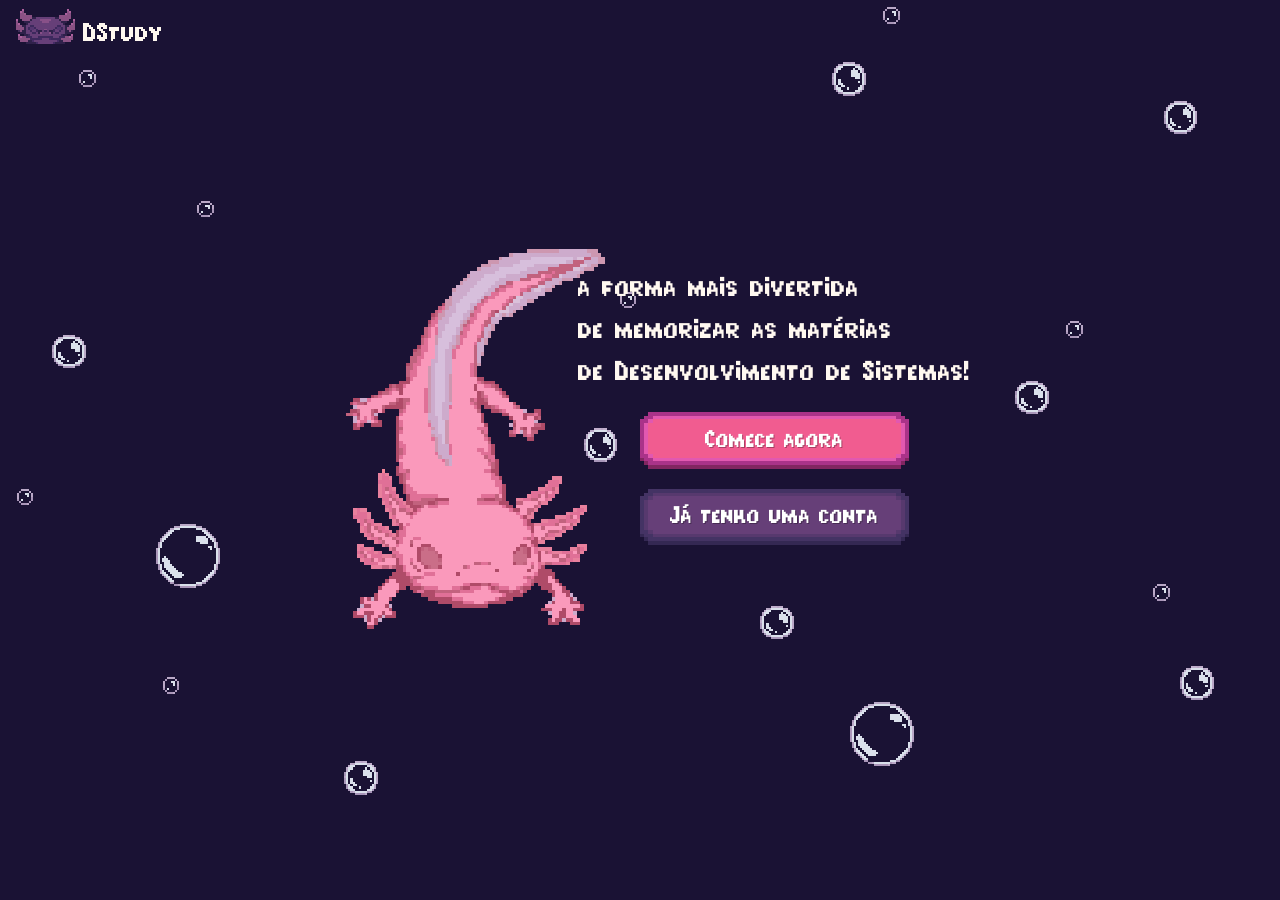
<file: frontend/pages/index.html>
<!DOCTYPE html>
<html lang="pt-BR">
<head>
    <meta charset="UTF-8">
    <meta name="viewport" content="width=device-width, initial-scale=1.0">
    <title>DStudy</title>
    <!-- Sem JS: cai na home -->
    <noscript><meta http-equiv="refresh" content="0; url=home.html"></noscript>
</head>
<body>
    <script type="module" src="../js/pages/index.js"></script>
</body>
</html>
</file>
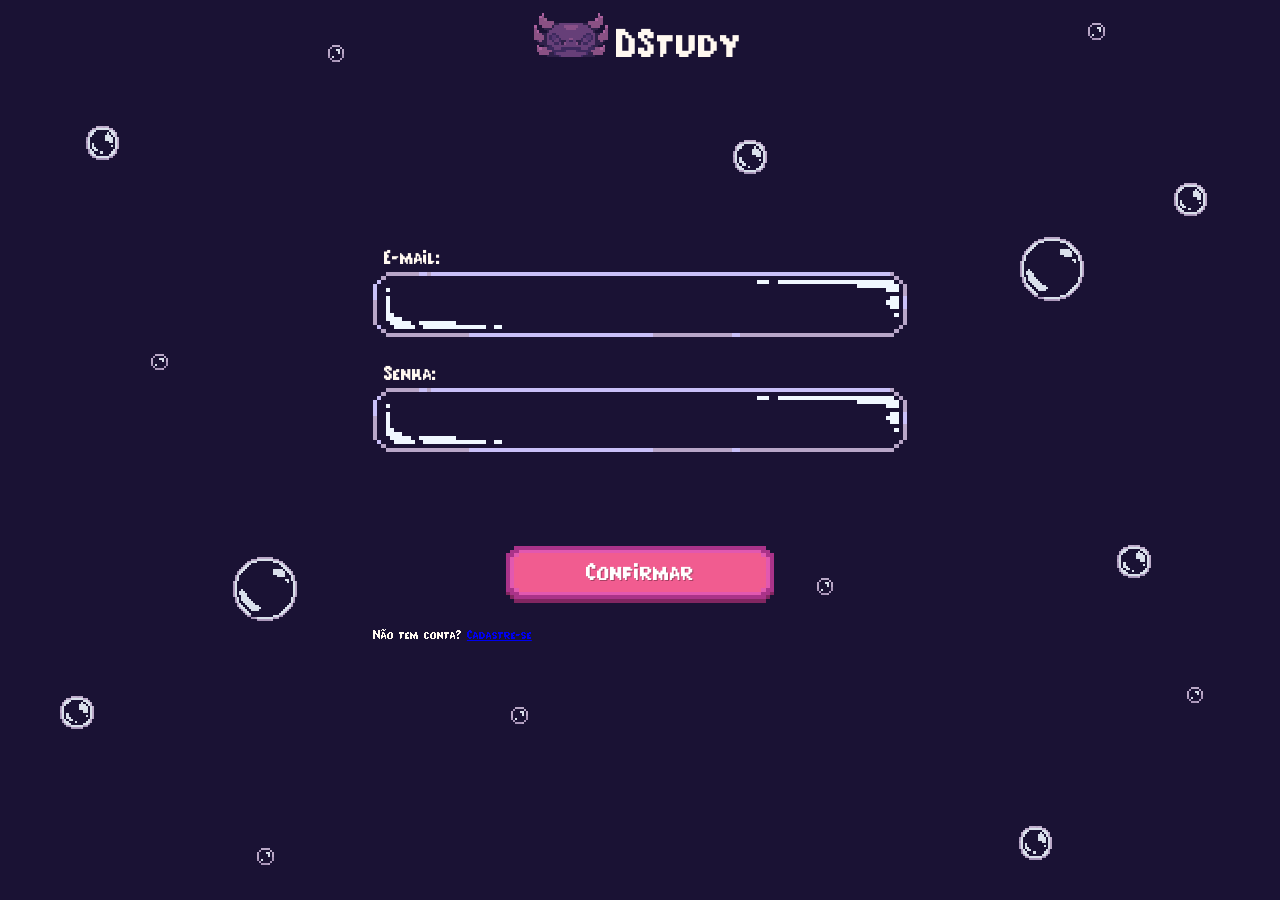
<file: frontend/pages/apoio.html>
<!DOCTYPE html>
<html lang="pt-BR">
<head>
    <meta charset="UTF-8">
    <meta name="viewport" content="width=device-width, initial-scale=1.0">
    <title>DStudy — Apoio</title>

    <link rel="stylesheet" href="../css/global.css">
    <link rel="stylesheet" href="../css/apoio.css">
</head>
<body>

    <!-- ==============================
         FUNDO DECORATIVO (BOLHAS)
         15 bolhas: 7 pequenas, 6 médias, 2 grandes
         ============================== -->
    <div class="bolhas" aria-hidden="true">
        <!-- Pequenas -->
        <img src="../assets/img/bolhapequena.png" alt="" class="bolha bolhapequena bolha-1">
        <img src="../assets/img/bolhapequena.png" alt="" class="bolha bolhapequena bolha-2">
        <img src="../assets/img/bolhapequena.png" alt="" class="bolha bolhapequena bolha-3">
        <img src="../assets/img/bolhapequena.png" alt="" class="bolha bolhapequena bolha-4">
        <img src="../assets/img/bolhapequena.png" alt="" class="bolha bolhapequena bolha-5">
        <img src="../assets/img/bolhapequena.png" alt="" class="bolha bolhapequena bolha-6">
        <img src="../assets/img/bolhapequena.png" alt="" class="bolha bolhapequena bolha-7">

        <!-- Médias -->
        <img src="../assets/img/bolhamedia.png" alt="" class="bolha bolhamedia bolha-8">
        <img src="../assets/img/bolhamedia.png" alt="" class="bolha bolhamedia bolha-9">
        <img src="../assets/img/bolhamedia.png" alt="" class="bolha bolhamedia bolha-10">
        <img src="../assets/img/bolhamedia.png" alt="" class="bolha bolhamedia bolha-11">
        <img src="../assets/img/bolhamedia.png" alt="" class="bolha bolhamedia bolha-12">
        <img src="../assets/img/bolhamedia.png" alt="" class="bolha bolhamedia bolha-13">

        <!-- Grandes -->
        <img src="../assets/img/bolhagrande.png" alt="" class="bolha bolhagrande bolha-14">
        <img src="../assets/img/bolhagrande.png" alt="" class="bolha bolhagrande bolha-15">
    </div>

    <!-- ==============================
         LOGO (centralizada)
         ============================== -->
    <header class="topo">
        <div class="logo-container">
            <img src="../assets/img/logo.png" alt="Caveirinha DStudy" class="logo-icone">
            <span class="logo-texto">DStudy</span>
        </div>
    </header>

    <!-- ==============================
         CONTEÚDO PRINCIPAL
         ============================== -->
    <main class="apoio-conteudo">

        <section class="cartao-apoio">
            <h1 class="apoio-titulo">Apoie o DStudy</h1>

            <!-- Texto de exemplo: troque pela mensagem final -->
            <p class="apoio-mensagem" id="apoio-mensagem">
                O Dstudy é um projeto criado por estudantes para estudantes, e é mantido por pessoas que acreditam na educação de qualidade e gratuita. Se o DStudy te ajudou de alguma forma, considere nos apoiar. Sua ajuda é muito importante para mantermos o projeto ativo e em constante evolução!
            </p>

            <div class="apoio-corpo">

                <!-- QR Code (troque assets/img/qrcode.png pela sua imagem) -->
                <div class="qr-moldura">
                    <img src="../assets/img/qrcode.png" alt="QR Code para pagamento via Pix" class="qr-img" id="qrcode">
                </div>

                <!-- Chave Pix + botão copiar -->
                <div class="pix-area">
                    <label for="chave-pix" class="pix-label">Chave Pix:</label>
                    <!-- Valor de exemplo: troque pela chave real -->
                    <input type="text" id="chave-pix" class="input-pixel" value="sua-chave-pix-aqui" readonly>
                    <button type="button" class="btn btn-rosa" id="btn-copiar">Copiar</button>
                </div>

            </div>
        </section>

        <a href="../pages/materias.html" class="btn btn-padrao" id="btn-voltar">Voltar</a>

    </main>

    <script type="module" src="../js/pages/apoio.js"></script>

</body>
</html>
</file>
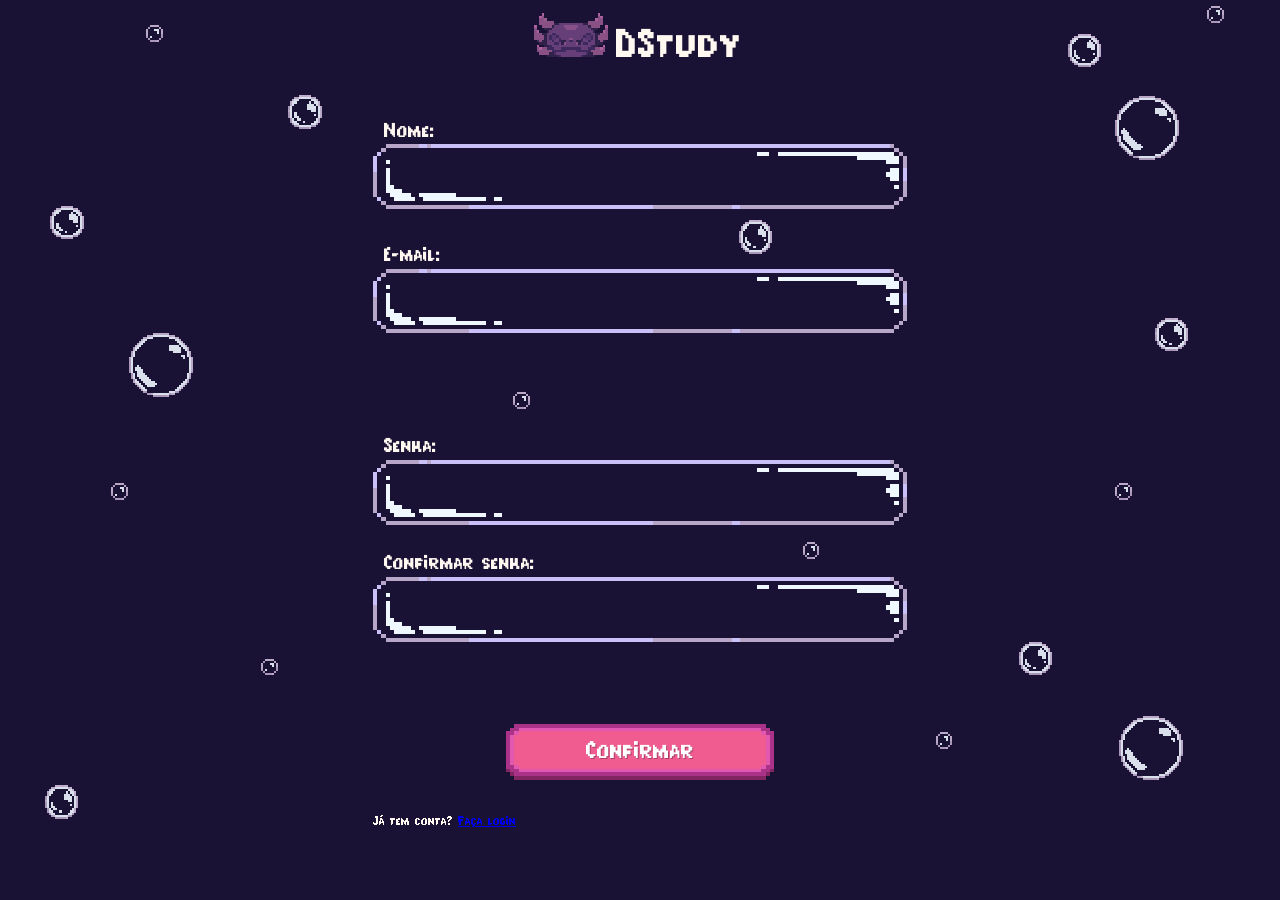
<file: frontend/pages/cadastro.html>
<!DOCTYPE html>
<html lang="pt-BR">
<head>
    <meta charset="UTF-8">
    <meta name="viewport" content="width=device-width, initial-scale=1.0">
    <title>DStudy — Cadastro</title>

    <!-- Estilos Globais e Específicos da Página -->
    <link rel="stylesheet" href="../css/global.css">
    <link rel="stylesheet" href="../css/cadastro.css">
</head>
<body>

    <!-- ==============================
         FUNDO DECORATIVO (BOLHAS)
         18 bolhas: 8 pequenas, 7 médias, 3 grandes
         ============================== -->
    <div class="bolhas" aria-hidden="true">
        <!-- Pequenas -->
        <img src="../assets/img/bolhapequena.png" alt="" class="bolha bolhapequena bolha-1">
        <img src="../assets/img/bolhapequena.png" alt="" class="bolha bolhapequena bolha-2">
        <img src="../assets/img/bolhapequena.png" alt="" class="bolha bolhapequena bolha-3">
        <img src="../assets/img/bolhapequena.png" alt="" class="bolha bolhapequena bolha-4">
        <img src="../assets/img/bolhapequena.png" alt="" class="bolha bolhapequena bolha-5">
        <img src="../assets/img/bolhapequena.png" alt="" class="bolha bolhapequena bolha-6">
        <img src="../assets/img/bolhapequena.png" alt="" class="bolha bolhapequena bolha-7">
        <img src="../assets/img/bolhapequena.png" alt="" class="bolha bolhapequena bolha-8">

        <!-- Médias -->
        <img src="../assets/img/bolhamedia.png" alt="" class="bolha bolhamedia bolha-9">
        <img src="../assets/img/bolhamedia.png" alt="" class="bolha bolhamedia bolha-10">
        <img src="../assets/img/bolhamedia.png" alt="" class="bolha bolhamedia bolha-11">
        <img src="../assets/img/bolhamedia.png" alt="" class="bolha bolhamedia bolha-12">
        <img src="../assets/img/bolhamedia.png" alt="" class="bolha bolhamedia bolha-13">
        <img src="../assets/img/bolhamedia.png" alt="" class="bolha bolhamedia bolha-14">
        <img src="../assets/img/bolhamedia.png" alt="" class="bolha bolhamedia bolha-15">

        <!-- Grandes -->
        <img src="../assets/img/bolhagrande.png" alt="" class="bolha bolhagrande bolha-16">
        <img src="../assets/img/bolhagrande.png" alt="" class="bolha bolhagrande bolha-17">
        <img src="../assets/img/bolhagrande.png" alt="" class="bolha bolhagrande bolha-18">
    </div>

    <!-- ==============================
         LOGO (centralizada)
         ============================== -->
    <header class="topo">
        <div class="logo-container">
            <img src="../assets/img/logo.png" alt="Caveirinha DStudy" class="logo-icone">
            <span class="logo-texto">DStudy</span>
        </div>
    </header>

    <!-- ==============================
         FORMULÁRIO
         ============================== -->
    <main class="cadastro-conteudo">
        <form class="form-cadastro" id="form-cadastro" action="../pages/materias.html">

            <!-- Nome -->
            <div class="grupo-campo">
                <label for="nome">Nome:</label>
                <input type="text" id="nome" name="nome" class="input-pixel" autocomplete="name">
            </div>

            <!-- E-mail -->
            <div class="grupo-campo">
                <label for="email">E-mail:</label>
                <input type="email" id="email" name="email" class="input-pixel" autocomplete="email">
            </div>

            <!-- Senha -->
            <div class="grupo-campo espaco-extra">
                <label for="senha">Senha:</label>
                <input type="password" id="senha" name="senha" class="input-pixel" autocomplete="new-password">
            </div>

            <!-- Confirmar Senha -->
            <div class="grupo-campo">
                <label for="confirmar-senha">Confirmar senha:</label>
                <input type="password" id="confirmar-senha" name="confirmar-senha" class="input-pixel" autocomplete="new-password">
            </div>

            <div id="cadastro-erro" class="erro-msg" hidden></div>
            <div id="cadastro-sucesso" class="erro-msg sucesso" hidden></div>

            <!-- Botão -->
            <button type="submit" class="btn btn-rosa" id="btn-confirmar">
                Confirmar
            </button>

            <p class="trocar-tela">
                Já tem conta? <a href="login.html">Faça login</a>
            </p>

        </form>
    </main>

    <script type="module" src="../js/pages/cadastro.js"></script>

</body>
</html>
</file>
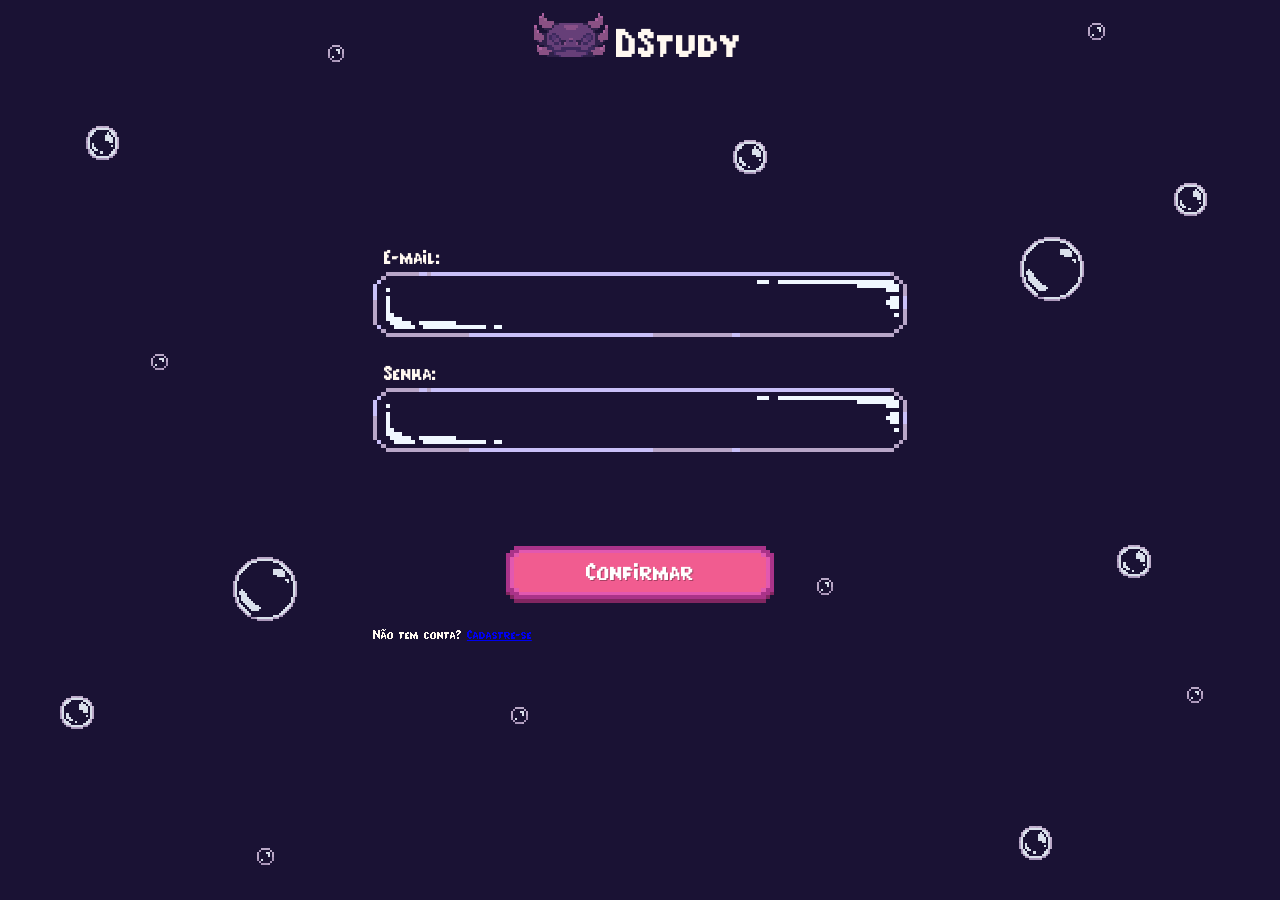
<file: frontend/pages/flashcards.html>
<!DOCTYPE html>
<html lang="pt-BR">
<head>
    <meta charset="UTF-8">
    <meta name="viewport" content="width=device-width, initial-scale=1.0">
    <title>DStudy — Flashcards</title>

    <link rel="stylesheet" href="../css/global.css">
    <link rel="stylesheet" href="../css/flashcards.css">
</head>
<body>

    <!-- ==============================
         FUNDO DECORATIVO (BOLHAS)
         19 bolhas: 8 pequenas, 8 médias, 3 grandes
         ============================== -->
    <div class="bolhas" aria-hidden="true">
        <!-- Pequenas -->
        <img src="../assets/img/bolhapequena.png" alt="" class="bolha bolhapequena bolha-1">
        <img src="../assets/img/bolhapequena.png" alt="" class="bolha bolhapequena bolha-2">
        <img src="../assets/img/bolhapequena.png" alt="" class="bolha bolhapequena bolha-3">
        <img src="../assets/img/bolhapequena.png" alt="" class="bolha bolhapequena bolha-4">
        <img src="../assets/img/bolhapequena.png" alt="" class="bolha bolhapequena bolha-5">
        <img src="../assets/img/bolhapequena.png" alt="" class="bolha bolhapequena bolha-6">
        <img src="../assets/img/bolhapequena.png" alt="" class="bolha bolhapequena bolha-7">
        <img src="../assets/img/bolhapequena.png" alt="" class="bolha bolhapequena bolha-8">

        <!-- Médias -->
        <img src="../assets/img/bolhamedia.png" alt="" class="bolha bolhamedia bolha-9">
        <img src="../assets/img/bolhamedia.png" alt="" class="bolha bolhamedia bolha-10">
        <img src="../assets/img/bolhamedia.png" alt="" class="bolha bolhamedia bolha-11">
        <img src="../assets/img/bolhamedia.png" alt="" class="bolha bolhamedia bolha-12">
        <img src="../assets/img/bolhamedia.png" alt="" class="bolha bolhamedia bolha-13">
        <img src="../assets/img/bolhamedia.png" alt="" class="bolha bolhamedia bolha-14">
        <img src="../assets/img/bolhamedia.png" alt="" class="bolha bolhamedia bolha-15">
        <img src="../assets/img/bolhamedia.png" alt="" class="bolha bolhamedia bolha-16">

        <!-- Grandes -->
        <img src="../assets/img/bolhagrande.png" alt="" class="bolha bolhagrande bolha-17">
        <img src="../assets/img/bolhagrande.png" alt="" class="bolha bolhagrande bolha-18">
        <img src="../assets/img/bolhagrande.png" alt="" class="bolha bolhagrande bolha-19">
    </div>

    <!-- ==============================
         LOGO (centralizada)
         ============================== -->
    <header class="topo">
        <div class="logo-container">
            <img src="../assets/img/logo.png" alt="Caveirinha DStudy" class="logo-icone">
            <span class="logo-texto">DStudy</span>
        </div>
    </header>

    <!-- ==============================
         CONTEÚDO PRINCIPAL
         ============================== -->
    <main class="flashcards-conteudo">

        <!-- Caixa da pergunta -->
        <section class="cartao-pergunta">
            <span class="tag-materia" id="tag-materia">Redes e Segurança</span>
            <h1 class="pergunta" id="pergunta">Qual é a função da criptografia na segurança da informação?</h1>
        </section>

        <!-- Contador -->
        <p class="contador" id="contador">Card X de XX</p>

        <!-- Alternativas (o Paulo preenche o texto e aplica as classes de estado) -->
        <div class="alternativas" id="alternativas" role="group" aria-label="Alternativas">
            <button type="button" class="alternativa" data-letra="A">
                <span class="alt-letra">A)</span>
                <span class="alt-texto">Transformar os dados em um formato ilegível para quem não tem a chave</span>
            </button>
            <button type="button" class="alternativa" data-letra="B">
                <span class="alt-letra">B)</span>
                <span class="alt-texto">Apagar os dados antigos automaticamente</span>
            </button>
            <button type="button" class="alternativa" data-letra="C">
                <span class="alt-letra">C)</span>
                <span class="alt-texto">Aumentar a velocidade de transferência de arquivos</span>
            </button>
            <button type="button" class="alternativa" data-letra="D">
                <span class="alt-letra">D)</span>
                <span class="alt-texto">Impedir que o computador seja ligado</span>
            </button>
        </div>

        <!-- Próximo: escondido até o Paulo aplicar a classe "visivel" -->
        <button type="button" class="btn-proxima" id="btn-proxima">Próximo</button>

    </main>

    <!-- RODAPÉ -->
    <footer class="rodape-areia">
        <img src="../assets/img/fundo.png" alt="Cenário de areia e plantas" class="img-rodape">
    </footer>

    <script type="module" src="../js/pages/flashcards.js"></script>

</body>
</html>
</file>
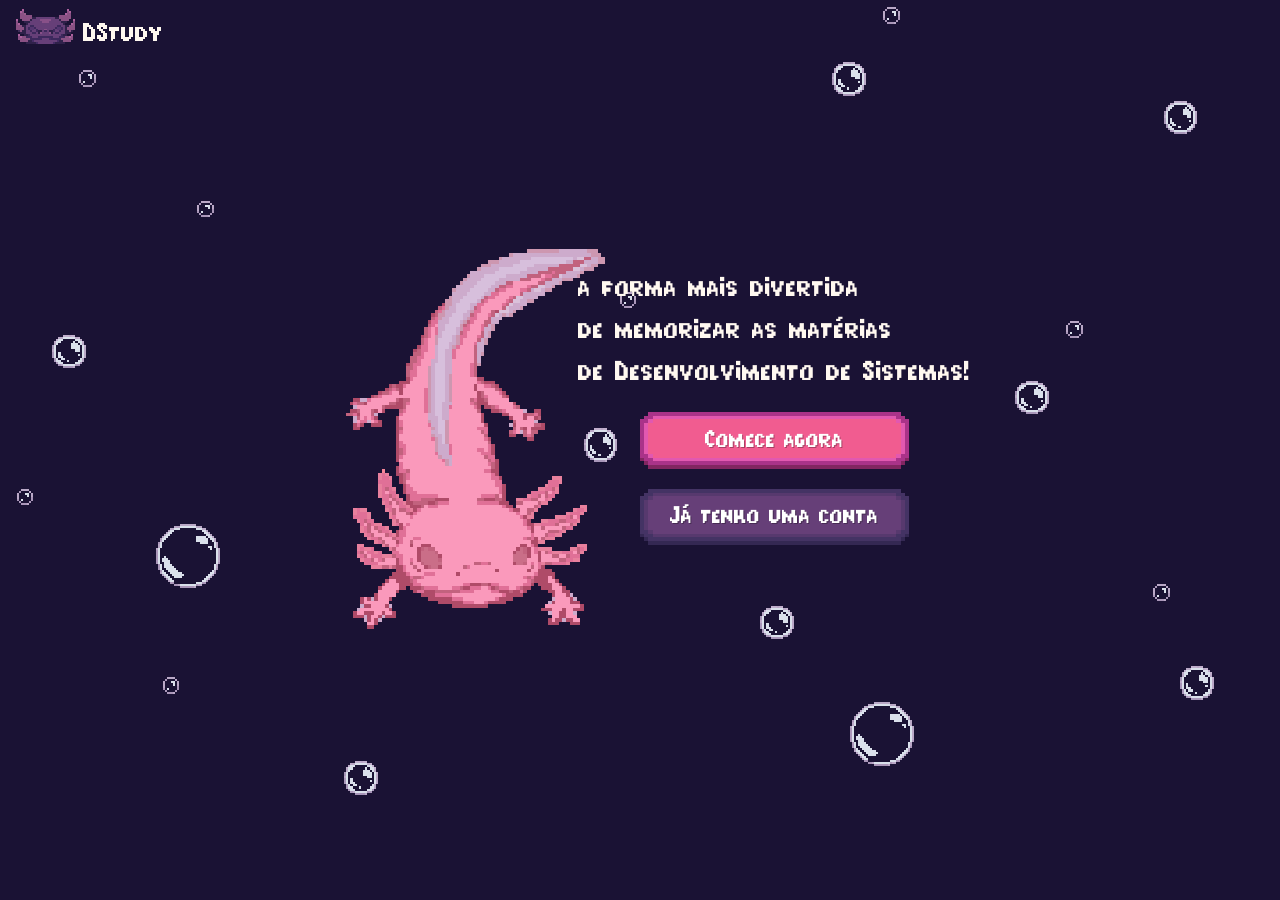
<file: frontend/pages/home.html>
<!DOCTYPE html>
<html lang="pt-BR">
<head>
    <meta charset="UTF-8">
    <meta name="viewport" content="width=device-width, initial-scale=1.0">
    <title>DStudy — Home</title>

    <!-- CSS do projeto -->
    <link rel="stylesheet" href="../css/global.css">
    <link rel="stylesheet" href="../css/home.css">
</head>
<body>

    <!-- ==============================
         FUNDO DECORATIVO (BOLHAS)
         18 bolhas: 8 pequenas, 8 médias, 2 grandes
         ============================== -->
    <div class="bolhas" aria-hidden="true">
        <!-- Pequenas -->
        <img src="../assets/img/bolhapequena.png" alt="" class="bolha bolhapequena bolha-1">
        <img src="../assets/img/bolhapequena.png" alt="" class="bolha bolhapequena bolha-2">
        <img src="../assets/img/bolhapequena.png" alt="" class="bolha bolhapequena bolha-3">
        <img src="../assets/img/bolhapequena.png" alt="" class="bolha bolhapequena bolha-4">
        <img src="../assets/img/bolhapequena.png" alt="" class="bolha bolhapequena bolha-5">
        <img src="../assets/img/bolhapequena.png" alt="" class="bolha bolhapequena bolha-6">
        <img src="../assets/img/bolhapequena.png" alt="" class="bolha bolhapequena bolha-7">
        <img src="../assets/img/bolhapequena.png" alt="" class="bolha bolhapequena bolha-8">

        <!-- Médias -->
        <img src="../assets/img/bolhamedia.png" alt="" class="bolha bolhamedia bolha-9">
        <img src="../assets/img/bolhamedia.png" alt="" class="bolha bolhamedia bolha-10">
        <img src="../assets/img/bolhamedia.png" alt="" class="bolha bolhamedia bolha-11">
        <img src="../assets/img/bolhamedia.png" alt="" class="bolha bolhamedia bolha-12">
        <img src="../assets/img/bolhamedia.png" alt="" class="bolha bolhamedia bolha-13">
        <img src="../assets/img/bolhamedia.png" alt="" class="bolha bolhamedia bolha-14">
        <img src="../assets/img/bolhamedia.png" alt="" class="bolha bolhamedia bolha-15">
        <img src="../assets/img/bolhamedia.png" alt="" class="bolha bolhamedia bolha-16">

        <!-- Grandes -->
        <img src="../assets/img/bolhagrande.png" alt="" class="bolha bolhagrande bolha-17">
        <img src="../assets/img/bolhagrande.png" alt="" class="bolha bolhagrande bolha-18">
    </div>

    <!-- ==============================
         LOGO (canto superior esquerdo)
         ============================== -->
    <header class="topo">
        <img src="../assets/img/logo.png" alt="Logo DStudy" class="logo">
        <span class="logo-texto">DStudy</span>
    </header>

    <!-- ==============================
         CONTEÚDO CENTRAL
         ============================== -->
    <main class="home-conteudo">

        <!-- Axolote -->
        <div class="axolote-area">
            <img src="../assets/img/axolotecorpo.png" alt="Axolote mascote do DStudy" class="axolote">
        </div>

        <!-- Texto + botões -->
        <section class="apresentacao">
            <h1 class="frase">
                a forma mais divertida<br>
                de memorizar as matérias<br>
                de Desenvolvimento de Sistemas!
            </h1>

            <div class="botoes">
                <a href="../pages/cadastro.html" class="btn btn-rosa" id="btn-comece-agora">
                    Comece agora
                </a>

                <a href="../pages/login.html" class="btn btn-roxo" id="btn-ja-tenho-conta">
                    Já tenho uma conta
                </a>
            </div>
        </section>

    </main>

    <script type="module" src="../js/pages/home.js"></script>

</body>
</html>
</file>
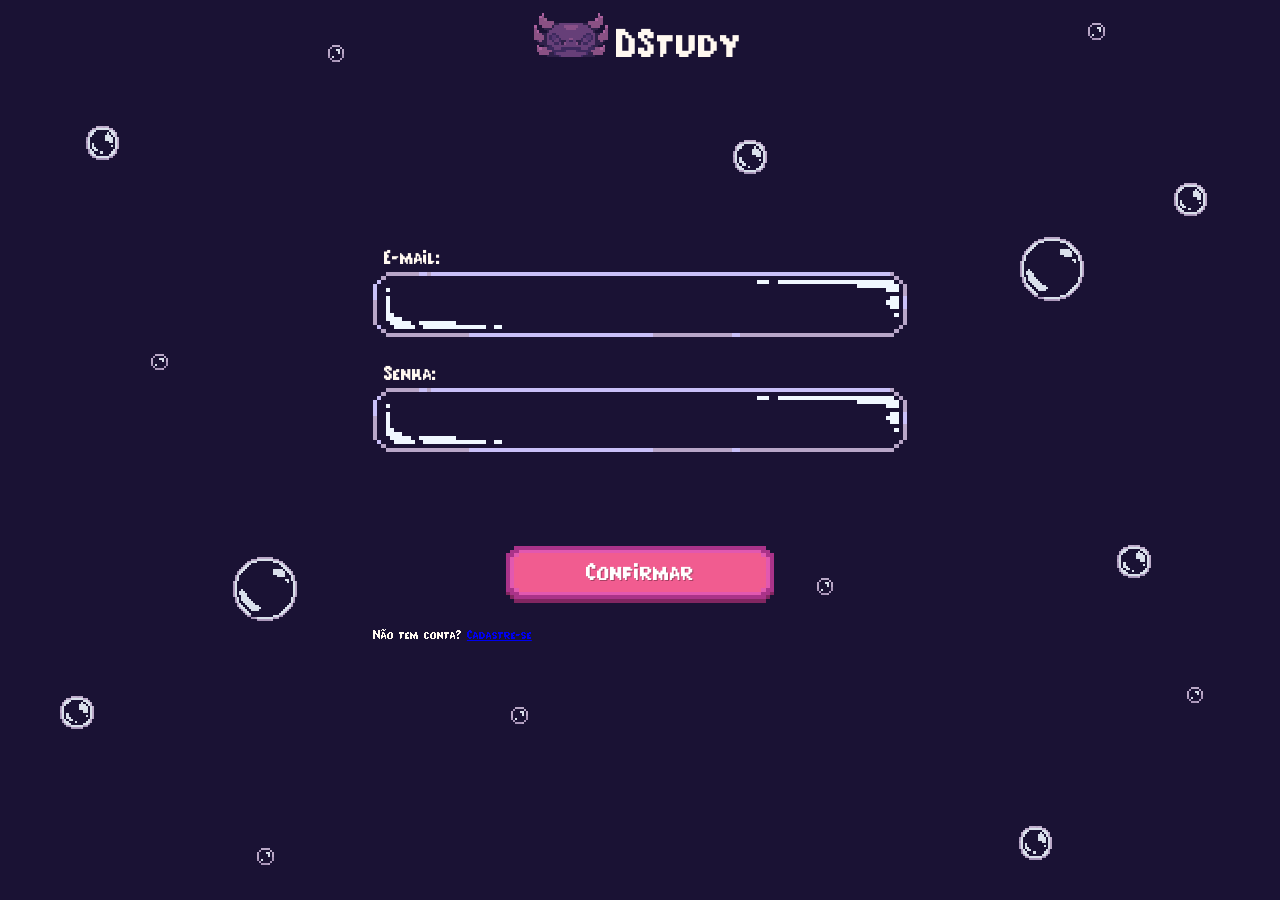
<file: frontend/pages/login.html>
<!DOCTYPE html>
<html lang="pt-BR">
<head>
    <meta charset="UTF-8">
    <meta name="viewport" content="width=device-width, initial-scale=1.0">
    <title>DStudy — Login</title>

    <!-- Estilos Globais e Específicos da Página -->
    <link rel="stylesheet" href="../css/global.css">
    <link rel="stylesheet" href="../css/login.css">
</head>
<body>

    <!-- ==============================
         FUNDO DECORATIVO (BOLHAS)
         15 bolhas: 7 pequenas, 6 médias, 2 grandes
         ============================== -->
    <div class="bolhas" aria-hidden="true">
        <!-- Pequenas -->
        <img src="../assets/img/bolhapequena.png" alt="" class="bolha bolhapequena bolha-1">
        <img src="../assets/img/bolhapequena.png" alt="" class="bolha bolhapequena bolha-2">
        <img src="../assets/img/bolhapequena.png" alt="" class="bolha bolhapequena bolha-3">
        <img src="../assets/img/bolhapequena.png" alt="" class="bolha bolhapequena bolha-4">
        <img src="../assets/img/bolhapequena.png" alt="" class="bolha bolhapequena bolha-5">
        <img src="../assets/img/bolhapequena.png" alt="" class="bolha bolhapequena bolha-6">
        <img src="../assets/img/bolhapequena.png" alt="" class="bolha bolhapequena bolha-7">

        <!-- Médias -->
        <img src="../assets/img/bolhamedia.png" alt="" class="bolha bolhamedia bolha-8">
        <img src="../assets/img/bolhamedia.png" alt="" class="bolha bolhamedia bolha-9">
        <img src="../assets/img/bolhamedia.png" alt="" class="bolha bolhamedia bolha-10">
        <img src="../assets/img/bolhamedia.png" alt="" class="bolha bolhamedia bolha-11">
        <img src="../assets/img/bolhamedia.png" alt="" class="bolha bolhamedia bolha-12">
        <img src="../assets/img/bolhamedia.png" alt="" class="bolha bolhamedia bolha-13">

        <!-- Grandes -->
        <img src="../assets/img/bolhagrande.png" alt="" class="bolha bolhagrande bolha-14">
        <img src="../assets/img/bolhagrande.png" alt="" class="bolha bolhagrande bolha-15">
    </div>

    <!-- ==============================
         LOGO (centralizada)
         ============================== -->
    <header class="topo">
        <div class="logo-container">
            <img src="../assets/img/logo.png" alt="Caveirinha DStudy" class="logo-icone">
            <span class="logo-texto">DStudy</span>
        </div>
    </header>

    <!-- ==============================
         FORMULÁRIO
         ============================== -->
    <main class="login-conteudo">

        <form class="form-login" id="form-login" action="../pages/materias.html">
            <!-- E-mail -->
            <div class="grupo-campo">
                <label for="email">E-mail:</label>
                <input type="email" id="email" name="email" class="input-pixel" autocomplete="username">
            </div>

            <!-- Senha -->
            <div class="grupo-campo">
                <label for="senha">Senha:</label>
                <input type="password" id="senha" name="senha" class="input-pixel" autocomplete="current-password">
            </div>

            <!-- Botão -->
            <button type="submit" class="btn btn-rosa" id="btn-confirmar">
                Confirmar
            </button>

             <p class="trocar-tela">
                Não tem conta? <a href="cadastro.html">Cadastre-se</a>
            </p>

        </form>
    </main>

    <script type="module" src="../js/pages/login.js"></script>

</body>
</html>
</file>
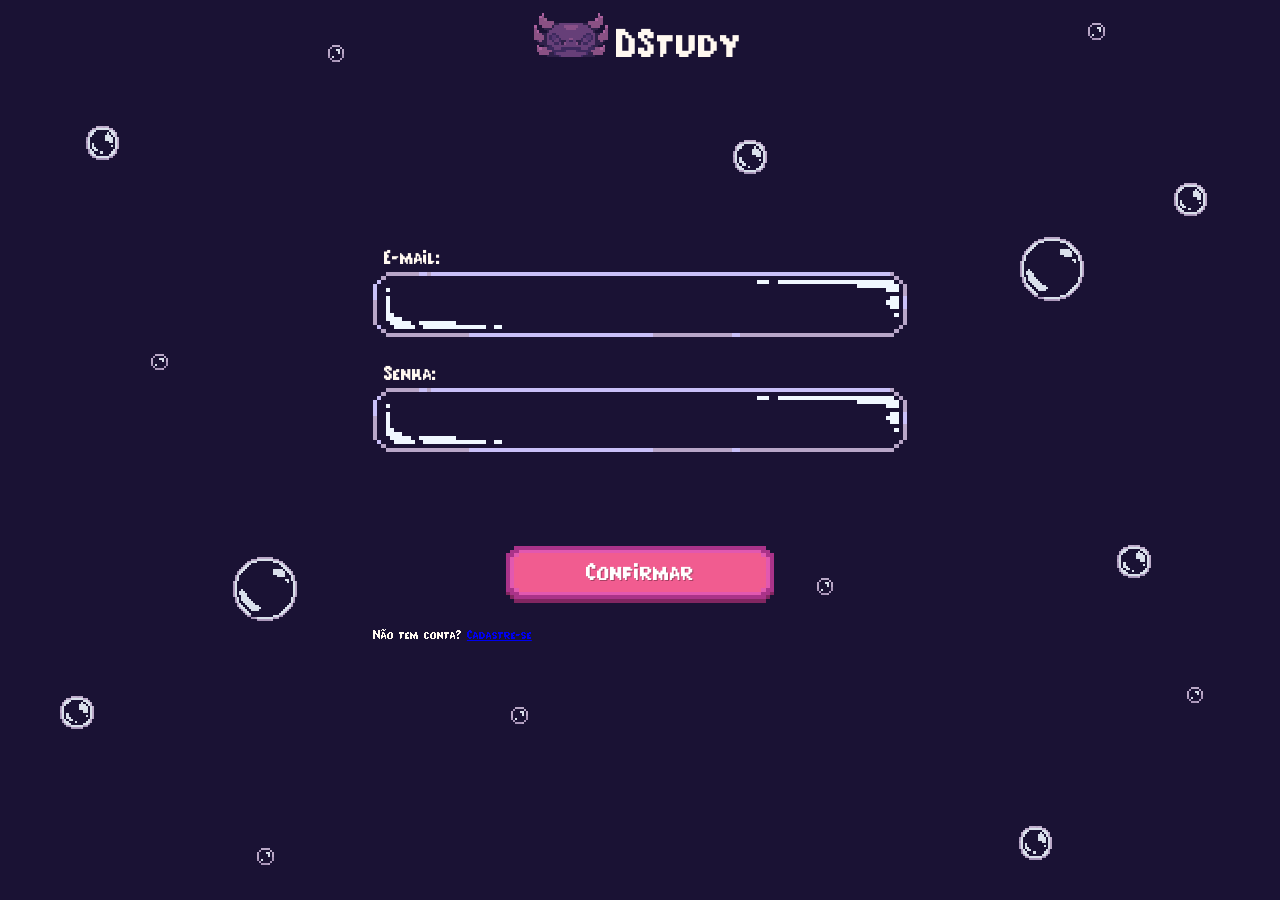
<file: frontend/pages/materias.html>
<!DOCTYPE html>
<html lang="pt-BR">
<head>
    <meta charset="UTF-8">
    <meta name="viewport" content="width=device-width, initial-scale=1.0">
    <title>DStudy — Matérias</title>

    <link rel="stylesheet" href="../css/global.css">
    <link rel="stylesheet" href="../css/materias.css">
    <link rel="stylesheet" href="../css/menu.css">
    
</head>
<body>

       <!-- BOLHAS -->
    <div class="bolhas" aria-hidden="true">
        <img src="../assets/img/bolhapequena.png" alt="" class="bolha bolhapequena bolha-1">
        <img src="../assets/img/bolhapequena.png" alt="" class="bolha bolhapequena bolha-2">
        <img src="../assets/img/bolhapequena.png" alt="" class="bolha bolhapequena bolha-3">
        <img src="../assets/img/bolhapequena.png" alt="" class="bolha bolhapequena bolha-4">
        <img src="../assets/img/bolhamedia.png" alt="" class="bolha bolhamedia bolha-5">
        <img src="../assets/img/bolhamedia.png" alt="" class="bolha bolhamedia bolha-6">
        <img src="../assets/img/bolhagrande.png" alt="" class="bolha bolhagrande bolha-7">
        <img src="../assets/img/bolhagrande.png" alt="" class="bolha bolhagrande bolha-8">
        <img src="../assets/img/bolhagrande.png" alt="" class="bolha bolhagrande bolha-9">
        <!-- Parte de baixo da página -->
        <img src="../assets/img/bolhamedia.png" alt="" class="bolha bolhamedia bolha-10">
        <img src="../assets/img/bolhapequena.png" alt="" class="bolha bolhapequena bolha-11">
        <img src="../assets/img/bolhamedia.png" alt="" class="bolha bolhamedia bolha-12">
        <img src="../assets/img/bolhagrande.png" alt="" class="bolha bolhagrande bolha-13">
        <img src="../assets/img/bolhagrande.png" alt="" class="bolha bolhagrande bolha-14">
    </div>
    
    <!-- HEADER -->
    <header class="topo-materias">
        <button class="btn-menu" id="btn-menu" aria-label="Abrir menu">
            <img src="../assets/img/menu.png" alt="Menu">
        </button>

        <div class="logo-central">
            <!-- Axolote em cima -->
            <img src="../assets/img/axolotetexto.png" alt="Axolote DStudy" class="logo-materias">
            <!-- DStudy logo abaixo -->
            <img src="../assets/img/DStudy.png" alt="DStudy" class="logo-texto-img">
            <!-- Bem vindo colado na logo -->
            <span class="texto-boas-vindas">Bem vindo ao DStudy!</span>
        </div>

        <a href="../pages/perfil.html" class="btn-perfil" aria-label="Perfil">
            <img src="../assets/img/perfil.png" alt="Perfil">
        </a>
    </header>

    <!-- CONTEÚDO PRINCIPAL -->
    <main class="materias-conteudo">

        <!-- Destaque da Matéria e Barra de Progresso -->
        <section class="destaque-materia">
            <h2 class="titulo-materia" id="titulo-materia-destaque" data-materia="logica">Lógica e Linguagem de Programação</h2>
            
            <!-- BARRA DE PROGRESSO PREPARADA PARA O PAULO -->
            <div class="barra-progresso-container" id="barra-progresso">
                <!-- O Paulo vai adicionar/remover a classe 'ativo' via JS para mostrar o GIF correto -->
                <img src="../assets/img/evolucao01.gif" alt="Progresso" class="gif-progresso ativo" data-nivel="1">
                <img src="../assets/img/evolucao02.gif" alt="Progresso" class="gif-progresso" data-nivel="2">
                <img src="../assets/img/evolucao03.gif" alt="Progresso" class="gif-progresso" data-nivel="3">
                <img src="../assets/img/evolucao04.gif" alt="Progresso" class="gif-progresso" data-nivel="4">
            </div>
        </section>

              <!-- Painéis de Matérias -->
        <section class="paineis-materias">

            <!-- SEGUNDO ANO -->
            <div class="coluna-ano">
                <h3 class="titulo-ano">SEGUNDO ANO</h3>
                <div class="painel-vinho" id="materias-segundo-ano">
                    <p class="estado-msg">Carregando...</p>
                </div>
            </div>

            <!-- TERCEIRO ANO -->
            <div class="coluna-ano">
                <h3 class="titulo-ano">TERCEIRO ANO</h3>
                <div class="painel-vinho" id="materias-terceiro-ano">
                    <p class="estado-msg">Carregando...</p>
                </div>
            </div>

        </section>

        <button type="button" id="btn-logout">Sair</button>

    </main>

    <!-- RODAPÉ -->
    <footer class="rodape-areia">
        <img src="../assets/img/fundo.png" alt="Cenário de areia e plantas" class="img-rodape">
    </footer>
    <!-- ==============================
         MENU (abre abaixo do botão #btn-menu)
         O Paulo alterna a classe "aberto" neste <nav>
         ============================== -->
    <nav class="menu-lateral" id="menu-lateral" aria-label="Menu principal" aria-hidden="true">
        <img src="../assets/img/axolotelogodark.png" alt="" class="menu-mascote">

        <ul class="menu-lista">
            <li>
                <a href="../pages/materias.html" class="menu-item" id="menu-study">
                    <img src="../assets/img/iconlivros.png" alt="" class="menu-icone">
                    <span class="menu-texto">STUDY</span>
                </a>
            </li>
            <li>
                <a href="../pages/sobre.html" class="menu-item" id="menu-sobre">
                    <img src="../assets/img/iconsobre.png" alt="" class="menu-icone">
                    <span class="menu-texto">SOBRE</span>
                </a>
            </li>
            <li>
                <a href="../pages/apoio.html" class="menu-item" id="menu-apoio">
                    <img src="../assets/img/iconcoracao.png" alt="" class="menu-icone">
                    <span class="menu-texto">APOIO</span>
                </a>
            </li>
            <!-- CONFIG.: apague este <li> inteiro se a opção sair do projeto -->
            <li>
                <a href="#" class="menu-item" id="menu-config">
                    <img src="../assets/img/iconengrenagem.png" alt="" class="menu-icone">
                    <span class="menu-texto">CONFIG.</span>
                </a>
            </li>
        </ul>
    </nav>

    <!-- Camada transparente: fecha o menu ao clicar fora dele -->
    <div class="menu-fundo" id="menu-fundo"></div>

     <script type="module" src="../js/pages/materias.js"></script>

</body>
</html>
</file>
<file: frontend/css/global.css>
/* ============================================================
   DSTUDY — ESTILOS GLOBAIS (Fonte, Paleta, Reset)
   ============================================================ */

@font-face {
    font-family: 'PearSoda';
    src: url('../fonts/PearSoda.ttf') format('truetype');
    font-weight: normal;
    font-style: normal;
    font-display: swap;
}

/* Reset básico */
* {
    margin: 0;
    padding: 0;
    box-sizing: border-box;
}

body {
    min-height: 100vh;
    background-color: #1A1234; /* Fundo oficial */
    font-family: 'PearSoda', monospace;
    color: #FFF8F0; /* Texto oficial */
    overflow: hidden;          
    position: relative;
}
</file>
<file: frontend/css/apoio.css>
/* ============================================================
   DSTUDY — PÁGINA DE APOIO
   --u = 1px do Figma (frame ~1434px), escala com a tela.
   A escala também respeita a ALTURA da janela (100vh / 840),
   para tudo caber em uma tela sem rolar.
   ============================================================ */
:root {
    --u: clamp(0.7px, min(calc(100vw / 1434 * 0.9), calc(100vh / 840)), 1.44px);
}

body {
    position: relative; /* as bolhas se posicionam pela página inteira */
}

/* ---------- Bolhas (mesmas posições do Login, em %) ---------- */
.bolhas {
    position: absolute;
    inset: 0;
    pointer-events: none;
    overflow: hidden;
    z-index: 1;
}

.bolha {
    position: absolute;
    height: auto;
    opacity: 0.9;
    image-rendering: pixelated;
}

.bolhapequena { width: calc(20 * var(--u)); }
.bolhamedia   { width: calc(40 * var(--u)); }
.bolhagrande  { width: calc(76 * var(--u)); }

/* Pequenas */
.bolha-1  { top: 5%;    left: 25.6%; }
.bolha-2  { top: 2.6%;  left: 85%;   }
.bolha-3  { top: 39.3%; left: 11.8%; }
.bolha-4  { top: 64.2%; left: 63.8%; }
.bolha-5  { top: 78.6%; left: 39.9%; }
.bolha-6  { top: 76.3%; left: 92.7%; }
.bolha-7  { top: 94.2%; left: 20.1%; }

/* Médias */
.bolha-8  { top: 14%;   left: 6.7%;  }
.bolha-9  { top: 15.6%; left: 57.3%; }
.bolha-10 { top: 20.3%; left: 91.7%; }
.bolha-11 { top: 60.5%; left: 87.3%; }
.bolha-12 { top: 77.3%; left: 4.7%;  }
.bolha-13 { top: 91.8%; left: 79.6%; }

/* Grandes */
.bolha-14 { top: 26.3%; left: 79.7%; }
.bolha-15 { top: 61.9%; left: 18.2%; }

/* ============================================================
   LOGO (mesmos valores do Cadastro, Login e Flashcards)
   ============================================================ */
.topo {
    position: absolute;
    top: 0;
    left: 0;
    width: 100%;
    height: 0;
    z-index: 10;
}

.logo-icone {
    position: absolute;
    left: calc(50% - 129 * var(--u));
    top: calc(1 * var(--u));
    height: calc(93 * var(--u));
    width: auto;
    image-rendering: pixelated;
}

.logo-texto {
    position: absolute;
    left: calc(50% - 28 * var(--u));
    top: calc(21 * var(--u));
    font-family: 'PearSoda', monospace;
    font-size: calc(60 * var(--u));
    line-height: 1;
    white-space: nowrap;
    color: #FFF8F0;
}

/* ============================================================
   CONTEÚDO PRINCIPAL
   ============================================================ */
.apoio-conteudo {
    position: relative;
    z-index: 5;
    box-sizing: border-box;
    min-height: 100vh;
    display: flex;
    flex-direction: column;
    align-items: center;
    justify-content: center; /* centraliza na vertical, abaixo da logo */
    padding: calc(100 * var(--u)) 20px calc(70 * var(--u));
}

/* ---------- Caixa vinho (caixa.png em 9 partes, como nos Flashcards) ---------- */
.cartao-apoio {
    box-sizing: border-box;
    width: 100%;
    max-width: calc(960 * var(--u));
    display: flex;
    flex-direction: column;
    align-items: center;
    text-align: center;
    padding: calc(14 * var(--u)) calc(30 * var(--u)) calc(26 * var(--u));

    border: solid transparent;
    border-width: calc(22 * var(--u));
    border-image: url('../assets/img/caixa.png') 8% fill / calc(22 * var(--u)) stretch;
    image-rendering: pixelated;
}

.apoio-titulo {
    margin: 0;
    font-family: 'PearSoda', monospace;
    font-weight: normal;
    font-size: calc(54 * var(--u));
    line-height: calc(60 * var(--u));
    color: #FFF8F0;
}

.apoio-mensagem {
    max-width: calc(760 * var(--u));
    margin: calc(10 * var(--u)) 0 calc(24 * var(--u));
    font-family: 'PearSoda', monospace;
    font-size: calc(28 * var(--u));
    line-height: calc(38 * var(--u));
    text-wrap: balance;
    color: #FFF8F0;
}

/* ---------- QR Code + chave Pix ---------- */
.apoio-corpo {
    display: flex;
    align-items: center;
    justify-content: center;
    gap: calc(50 * var(--u));
}

/* QR Code: só a imagem (o PNG já tem fundo branco) */
.qr-moldura {
    --qr-zoom: 1;   /* acima de 1 "corta" a margem branca do PNG (ex.: 1.4) */
    flex: none;
    width: calc(240 * var(--u));
    height: calc(240 * var(--u));
    padding: 0;
    overflow: hidden;
    background: none;
}

.qr-img {
    display: block;
    width: 100%;
    height: 100%;
    object-fit: contain;
    transform: scale(var(--qr-zoom));
    /* NÃO usar "pixelated" aqui: ao reduzir um QR grande, ele destrói os quadradinhos */
    image-rendering: auto;
}

.pix-area {
    flex: none;
    width: calc(560 * var(--u));
    display: flex;
    flex-direction: column;
    gap: calc(2 * var(--u));
    text-align: left;
}

.pix-label {
    font-family: 'PearSoda', monospace;
    font-size: calc(30 * var(--u));
    line-height: calc(30 * var(--u));
    color: #FFF8F0;
    padding-left: calc(13 * var(--u));
}

/* Caixa de texto (mesma do Cadastro e do Login), só leitura */
.input-pixel {
    box-sizing: border-box;
    width: 100%;
    height: calc(77 * var(--u));
    padding: 0 calc(26 * var(--u));

    background-image: url('../assets/img/caixabolha.png');
    background-size: 100% 100%;
    background-repeat: no-repeat;
    background-position: center;
    background-color: transparent;
    image-rendering: pixelated;

    border: none;
    outline: none;

    font-family: 'PearSoda', monospace;
    font-size: calc(26 * var(--u));
    color: #FFF8F0;
    text-overflow: ellipsis;
}

.input-pixel:hover,
.input-pixel:focus {
    outline: none !important;
    box-shadow: none !important;
    border: none !important;
}

/* ---------- Botões ---------- */
.btn {
    display: flex;
    align-items: center;
    justify-content: center;
    box-sizing: border-box;
    width: calc(240 * var(--u));
    height: calc(64 * var(--u));
    margin: calc(18 * var(--u)) auto 0;
    padding: 0;
    text-align: center;
    text-decoration: none;
    font-family: 'PearSoda', monospace;
    font-size: calc(34 * var(--u));
    line-height: 1;
    color: #FFFFFF;
    text-shadow: 1px 1px 0 rgba(0, 0, 0, 0.3);

    background-size: 100% 100%;
    background-repeat: no-repeat;
    background-position: center;
    background-color: transparent;
    image-rendering: pixelated;
    border: none;
    cursor: pointer;
    transition: transform 0.08s ease, filter 0.15s ease;
}

.btn-rosa   { background-image: url('../assets/img/botaorosa.png'); }
.btn-padrao { background-image: url('../assets/img/botaopadrao.png'); }

.btn:hover  { filter: brightness(1.1); }
.btn:active { transform: translateY(4px); }

/* Voltar fica um pouco mais afastado da caixa */
#btn-voltar {
    margin-top: calc(24 * var(--u));
}

/* ============================================================
   ROLAGEM
   ============================================================ */
html, body {
    overflow-y: auto !important;
    overflow-x: hidden !important;
    height: auto !important;
    min-height: 100vh;
}

/* ============================================================
   RESPONSIVIDADE
   ============================================================ */

/* ---------- Tablet: mesma composição, escala maior ---------- */
@media (max-width: 1024px) {
    :root {
        --u: calc(100vw / 1100 * 0.9);
    }
}

/* ---------- Celular: QR Code em cima, chave embaixo ---------- */
@media (max-width: 700px) {
    :root {
        --u: min(calc(100vw / 480 * 0.9), 0.9px);
    }

    .apoio-corpo {
        flex-direction: column;
        gap: calc(30 * var(--u));
    }

    .pix-area {
        width: 100%;
    }

    .bolha { opacity: 0.5; }

    /* Esconde as bolhas que ficariam atrás do conteúdo */
    .bolha-4, .bolha-9, .bolha-11 { display: none; }
}
</file>
<file: frontend/css/cadastro.css>
/* ============================================================
   DSTUDY — PÁGINA DE CADASTRO
   --u = 1px do Figma (frame ~1434px), escala com a tela
   ============================================================ */
:root {
    --u: clamp(0.84px, calc(100vw / 1434 * 0.9), 1.44px);
}

body {
    position: relative; /* as bolhas se posicionam pela página inteira */
}

/* ---------- Bolhas (fundo decorativo) ----------
   left em % da largura; top em u (a página rola, como no Figma) */
.bolhas {
    position: absolute;
    inset: 0;
    pointer-events: none;
    overflow: hidden;
    z-index: 1;
}

.bolha {
    position: absolute;
    height: auto;
    opacity: 0.9;
    image-rendering: pixelated;
}

.bolhapequena { width: calc(20 * var(--u)); }
.bolhamedia   { width: calc(40 * var(--u)); }
.bolhagrande  { width: calc(76 * var(--u)); }

/* Pequenas */
.bolha-1  { top: calc(30 * var(--u));  left: 11.4%; }
.bolha-2  { top: calc(467 * var(--u)); left: 40.1%; }
.bolha-3  { top: calc(575 * var(--u)); left: 8.7%;  }
.bolha-4  { top: calc(575 * var(--u)); left: 87.1%; }
.bolha-5  { top: calc(645 * var(--u)); left: 62.7%; }
.bolha-6  { top: calc(784 * var(--u)); left: 20.4%; }
.bolha-7  { top: calc(7 * var(--u));   left: 94.3%; }
.bolha-8  { top: calc(872 * var(--u)); left: 73.1%; }

/* Médias */
.bolha-9  { top: calc(113 * var(--u)); left: 22.5%; }
.bolha-10 { top: calc(40 * var(--u));  left: 83.4%; }
.bolha-11 { top: calc(245 * var(--u)); left: 3.9%;  }
.bolha-12 { top: calc(262 * var(--u)); left: 57.7%; }
.bolha-13 { top: calc(378 * var(--u)); left: 90.2%; }
.bolha-14 { top: calc(764 * var(--u)); left: 79.6%; }
.bolha-15 { top: calc(935 * var(--u)); left: 3.5%;  }

/* Grandes */
.bolha-16 { top: calc(114 * var(--u)); left: 87.1%; }
.bolha-17 { top: calc(397 * var(--u)); left: 10.1%; }
.bolha-18 { top: calc(852 * var(--u)); left: 87.4%; }

/* ============================================================
   LOGO
   Caveirinha e texto têm posição própria (em u, a partir do centro
   da tela), então dá para ajustar cada um sozinho.
   ============================================================ */
.topo {
    position: absolute;
    top: 0;
    left: 0;
    width: 100%;
    height: 0;
    z-index: 10;
}
.logo-icone {
    position: absolute;
    left: calc(50% - 129 * var(--u));
    top: calc(1 * var(--u));
    height: calc(93 * var(--u));
    width: auto;
    image-rendering: pixelated;
}

.logo-texto {
    position: absolute;
    left: calc(50% - 28 * var(--u));
    top: calc(21 * var(--u));
    font-family: 'PearSoda', monospace;
    font-size: calc(60 * var(--u));
    line-height: 1;
    white-space: nowrap;
    color: #FFF8F0;
}

/* ============================================================
   CONTEÚDO CENTRAL E FORMULÁRIO
   ============================================================ */
.cadastro-conteudo {
    position: relative;
    z-index: 5;
    box-sizing: border-box;
    min-height: 100vh;
    display: flex;
    align-items: flex-start;
    justify-content: center;
    padding: calc(140 * var(--u)) 20px calc(83 * var(--u));
}

.form-cadastro {
    width: 100%;
    max-width: calc(636 * var(--u));
    display: flex;
    flex-direction: column;
    gap: calc(39 * var(--u));
}

/* Separação entre Dados (nome/e-mail) e Senhas */
.espaco-extra {
    margin-top: calc(80 * var(--u));
}

/* No Figma, "Confirmar senha" fica um pouco mais perto de "Senha" */
.espaco-extra + .grupo-campo {
    margin-top: calc(-9 * var(--u));
}

.grupo-campo {
    display: flex;
    flex-direction: column;
    gap: calc(2 * var(--u));
}

.grupo-campo label {
    font-family: 'PearSoda', monospace;
    font-size: calc(30 * var(--u));
    line-height: calc(30 * var(--u));
    color: #FFF8F0;
    padding-left: calc(13 * var(--u));
}

/* ---------- Inputs com imagem de fundo ---------- */
.input-pixel {
    box-sizing: border-box;
    width: 100%;
    height: calc(77 * var(--u));
    padding: 0 calc(26 * var(--u));

    background-image: url('../assets/img/caixabolha.png');
    background-size: 100% 100%;
    background-repeat: no-repeat;
    background-position: center;
    background-color: transparent;
    image-rendering: pixelated;

    border: none;
    outline: none;

    font-family: 'PearSoda', monospace;
    font-size: calc(32 * var(--u));
    color: #FFF8F0;
}

/* ---------- Tratamento do Autofill do Navegador ----------
   O navegador força um fundo branco e texto preto quando preenche
   automaticamente. O CSS abaixo "disfarça" isso com a cor do fundo
   da página, mantendo o texto legível. A bolha (background-image)
   não é preservada nesse estado — é uma limitação do navegador. */
.input-pixel:-webkit-autofill,
.input-pixel:-webkit-autofill:hover,
.input-pixel:-webkit-autofill:focus,
.input-pixel:-webkit-autofill:active {
    -webkit-box-shadow: 0 0 0 1000px #1A1234 inset !important;
    -webkit-text-fill-color: #FFF8F0 !important;
    font-family: 'PearSoda', monospace !important;
    transition: background-color 5000s ease-in-out 0s;
    border: none !important;
    outline: none !important;
}

/* Remove borda/sombra padrão do navegador ao focar */
.input-pixel:hover,
.input-pixel:focus {
    outline: none !important;
    box-shadow: none !important;
    border: none !important;
}

/* ---------- Botão ---------- */
.btn {
    display: flex;
    align-items: center;
    justify-content: center;
    box-sizing: border-box;
    width: calc(320 * var(--u));
    height: calc(72 * var(--u));
    margin: calc(54 * var(--u)) auto 0;
    padding: 0;
    text-align: center;
    text-decoration: none;
    font-family: 'PearSoda', monospace;
    font-size: calc(36 * var(--u));
    line-height: 1;
    color: #FFFFFF;
    text-shadow: 1px 1px 0 rgba(0, 0, 0, 0.3);

    background-size: 100% 100%;
    background-repeat: no-repeat;
    background-position: center;
    background-color: transparent;
    image-rendering: pixelated;
    border: none;
    cursor: pointer;
    transition: transform 0.08s ease, filter 0.15s ease;
}

.btn-rosa { background-image: url('../assets/img/botaorosa.png'); }

.btn:hover  { filter: brightness(1.1); }
.btn:active { transform: translateY(4px); }

/* ============================================================
   ROLAGEM
   ============================================================ */
html, body {
    overflow-y: auto !important;
    overflow-x: hidden !important;
    height: auto !important;
    min-height: 100vh;
}

/* ============================================================
   RESPONSIVIDADE
   ============================================================ */

/* ---------- Tablet: mesma composição, escala maior ---------- */
@media (max-width: 1024px) {
    :root {
        --u: calc(100vw / 1100 * 0.9);
    }
}

/* ---------- Celular: formulário em largura total ---------- */
@media (max-width: 700px) {
    :root {
        --u: min(calc(100vw / 480 * 0.9), 0.9px);
    }

    .bolha { opacity: 0.5; }

    /* Esconde as bolhas que ficariam atrás do formulário */
    .bolha-2, .bolha-5, .bolha-12 { display: none; }
}
</file>
<file: frontend/css/flashcards.css>
/* ============================================================
   DSTUDY — PÁGINA DE FLASHCARDS
   --u = 1px do Figma (frame ~1434px), escala com a tela.
   Nesta página a escala também respeita a ALTURA da janela
   (100vh / 815), para tudo caber em uma tela sem rolar.
   ============================================================ */
:root {
    --u: clamp(0.7px, min(calc(100vw / 1434 * 0.9), calc(100vh / 815)), 1.44px);

    /* Larguras (em u, sem unidade) */
    --caixa-w: 960;  /* caixa da pergunta */
    --alt-w: 1080;   /* alternativas */
}

body {
    position: relative; /* as bolhas e o rodapé se posicionam pela página inteira */
}

/* ---------- Bolhas (posições do Figma: left em %, top em u) ---------- */
.bolhas {
    position: absolute;
    inset: 0;
    pointer-events: none;
    overflow: hidden;
    z-index: 1;
}

.bolha {
    position: absolute;
    height: auto;
    opacity: 0.9;
    image-rendering: pixelated;
}

.bolhapequena { width: calc(20 * var(--u)); }
.bolhamedia   { width: calc(40 * var(--u)); }
.bolhagrande  { width: calc(76 * var(--u)); }

/* Pequenas */
.bolha-1  { top: calc(82 * var(--u));  left: 7.7%;  }
.bolha-2  { top: calc(24 * var(--u));  left: 29.3%; }
.bolha-3  { top: calc(71 * var(--u));  left: 94.2%; }
.bolha-4  { top: calc(337 * var(--u)); left: 91.6%; }
.bolha-5  { top: calc(412 * var(--u)); left: 1.1%;  }
.bolha-6  { top: calc(630 * var(--u)); left: 11.9%; }
.bolha-7  { top: calc(674 * var(--u)); left: 37.4%; }
.bolha-8  { top: calc(756 * var(--u)); left: 95.7%; }

/* Médias */
.bolha-9  { top: calc(76 * var(--u));  left: 14.2%; }
.bolha-10 { top: calc(26 * var(--u));  left: 82.6%; }
.bolha-11 { top: calc(223 * var(--u)); left: 1.7%;  }
.bolha-12 { top: calc(183 * var(--u)); left: 95.4%; }
.bolha-13 { top: calc(531 * var(--u)); left: 9.3%;  }
.bolha-14 { top: calc(651 * var(--u)); left: 18.8%; }
.bolha-15 { top: calc(634 * var(--u)); left: 94.3%; }
.bolha-16 { top: calc(756 * var(--u)); left: 64.1%; }

/* Grandes */
.bolha-17 { top: calc(48 * var(--u));  left: 68.4%; }
.bolha-18 { top: calc(517 * var(--u)); left: 86.1%; }
.bolha-19 { top: calc(677 * var(--u)); left: 3.1%;  }

/* ============================================================
   LOGO (mesmos valores do Cadastro e do Login)
   ============================================================ */
.topo {
    position: absolute;
    top: 0;
    left: 0;
    width: 100%;
    height: 0;
    z-index: 10;
}

.logo-icone {
    position: absolute;
    left: calc(50% - 129 * var(--u));
    top: calc(1 * var(--u));
    height: calc(93 * var(--u));
    width: auto;
    image-rendering: pixelated;
}

.logo-texto {
    position: absolute;
    left: calc(50% - 28 * var(--u));
    top: calc(21 * var(--u));
    font-family: 'PearSoda', monospace;
    font-size: calc(60 * var(--u));
    line-height: 1;
    white-space: nowrap;
    color: #FFF8F0;
}

/* ============================================================
   CONTEÚDO PRINCIPAL
   ============================================================ */
.flashcards-conteudo {
    position: relative;
    z-index: 5;
    box-sizing: border-box;
    min-height: 100vh;
    display: flex;
    flex-direction: column;
    align-items: center;
    /* o padding de baixo libera o espaço do rodapé de areia */
    padding: calc(90 * var(--u)) 20px calc(90 * var(--u));
}

/* ---------- Caixa da pergunta ----------
   Usa o caixa.png em 9 partes (border-image): os cantos em degraus
   mantêm o tamanho e só o meio estica.
   Se os cantos ficarem estranhos, ajuste o "8%" e o "22" abaixo.
   Alternativa simples: apague a linha do border-image e use
   background: url('../assets/img/caixa.png') center / 100% 100% no-repeat; */
.cartao-pergunta {
    box-sizing: border-box;
    width: 100%;
    max-width: calc(var(--caixa-w) * var(--u));
    min-height: calc(220 * var(--u));
    display: flex;
    flex-direction: column;
    align-items: center;

    border: solid transparent;
    border-width: calc(22 * var(--u));
    border-image: url('../assets/img/caixa.png') 8% fill / calc(22 * var(--u)) stretch;
    image-rendering: pixelated;
}

/* Pílula com o nome da matéria */
.tag-materia {
    flex: none;
    box-sizing: border-box;
    display: inline-flex;
    align-items: center;
    justify-content: center;
    min-width: calc(298 * var(--u));
    height: calc(33 * var(--u));
    padding: 0 calc(24 * var(--u));

    background: url('../assets/img/botaoroxo.png') center / 100% 100% no-repeat;
    image-rendering: pixelated;

    font-family: 'PearSoda', monospace;
    font-size: calc(17 * var(--u));
    line-height: 1;
    white-space: nowrap;
    text-transform: uppercase;
    color: #FFF8F0;
}

/* Texto da pergunta */
.pergunta {
    flex: 1;
    width: 100%;
    box-sizing: border-box;
    display: flex;
    align-items: center;
    justify-content: center;
    margin: 0;
    padding: calc(10 * var(--u)) calc(40 * var(--u)) calc(24 * var(--u));

    font-family: 'PearSoda', monospace;
    font-weight: normal;
    font-size: calc(46 * var(--u));
    line-height: calc(58 * var(--u));
    text-align: center;
    text-wrap: balance;
    color: #FFF8F0;
}

/* ---------- Contador ---------- */
.contador {
    margin: calc(14 * var(--u)) 0 0;
    font-family: 'PearSoda', monospace;
    font-size: calc(24 * var(--u));
    line-height: 1;
    text-transform: uppercase;
    text-align: center;
    color: #FFF8F0;
}

/* ---------- Alternativas ---------- */
.alternativas {
    width: 100%;
    max-width: calc(var(--alt-w) * var(--u));
    display: flex;
    flex-direction: column;
    gap: calc(10 * var(--u));
    margin-top: calc(16 * var(--u));
}

/* Botão rosa em 9 partes (border-image), igual à caixa.
   Se os cantos ficarem estranhos, ajuste "18% 5%" e "10" / "12".
   Alternativa simples: apague a linha do border-image e use
   background: url('../assets/img/botaorosa.png') center / 100% 100% no-repeat; */
.alternativa {
    box-sizing: border-box;
    width: 100%;
    min-height: calc(58 * var(--u));
    display: flex;
    align-items: center;
    gap: calc(14 * var(--u));
    margin: 0;
    padding: calc(2 * var(--u)) calc(18 * var(--u));

    background: none;
    border: solid transparent;
    border-width: calc(10 * var(--u)) calc(12 * var(--u));
    border-image: url('../assets/img/botaorosa.png') 18% 5% fill / calc(10 * var(--u)) calc(12 * var(--u)) stretch;
    image-rendering: pixelated;

    font-family: 'PearSoda', monospace;
    font-size: calc(30 * var(--u));
    line-height: calc(36 * var(--u));
    text-align: left;
    color: #FFFFFF;
    text-shadow: 1px 1px 0 rgba(0, 0, 0, 0.3);
    cursor: pointer;
    transition: transform 0.08s ease, filter 0.15s ease;
}

.alt-letra {
    flex: none;
    min-width: calc(40 * var(--u));
}

.alt-texto {
    flex: 1;
}

.alternativa:hover  { filter: brightness(1.1); }
.alternativa:active { transform: translateY(calc(3 * var(--u))); }

.alternativa:focus-visible {
    outline: 2px solid #FFD971;
    outline-offset: 3px;
}

/* ---------- Estados (o Paulo aplica as classes) ---------- */
.alternativa.selecionada {
    outline: calc(3 * var(--u)) solid #FFF8F0;
    outline-offset: calc(3 * var(--u));
}

.alternativa.correta {
    outline: calc(4 * var(--u)) solid #FFD971;
    outline-offset: calc(3 * var(--u));
    filter: brightness(1.1);
}

.alternativa.errada {
    filter: brightness(0.55) saturate(0.7);
}

/* Depois de responder, o Paulo adiciona "respondida" em #alternativas */
.alternativas.respondida .alternativa {
    pointer-events: none;
}

/* ---------- Botão Próximo ---------- */
.btn-proxima {
    display: flex;
    align-items: center;
    justify-content: center;
    box-sizing: border-box;
    width: calc(320 * var(--u));
    height: calc(64 * var(--u));
    margin: calc(14 * var(--u)) auto 0;
    padding: 0;

    background: url('../assets/img/botaopadrao.png') center / 100% 100% no-repeat;
    image-rendering: pixelated;
    border: none;

    font-family: 'PearSoda', monospace;
    font-size: calc(34 * var(--u));
    line-height: 1;
    color: #FFF8F0;
    text-shadow: 1px 1px 0 rgba(0, 0, 0, 0.5);
    cursor: pointer;
    transition: transform 0.08s ease, filter 0.15s ease;

    /* Escondido (mas reservando o espaço, para a página não "pular") */
    visibility: hidden;
    pointer-events: none;
}

.btn-proxima.visivel {
    visibility: visible;
    pointer-events: auto;
}

.btn-proxima:hover  { filter: brightness(1.1); }
.btn-proxima:active { transform: translateY(4px); }

/* ============================================================
   RODAPÉ
   ============================================================ */
.rodape-areia {
    position: absolute;
    bottom: 0;
    left: 0;
    width: 100%;
    z-index: 4;
    pointer-events: none;
}

.img-rodape {
    width: 100%;
    height: auto;
    display: block;
}

/* ============================================================
   ROLAGEM
   ============================================================ */
html, body {
    overflow-y: auto !important;
    overflow-x: hidden !important;
    height: auto !important;
    min-height: 100vh;
}

/* ============================================================
   RESPONSIVIDADE
   ============================================================ */

/* ---------- Tablet: mesma composição, escala maior ---------- */
@media (max-width: 1024px) {
    :root {
        --u: calc(100vw / 1100 * 0.9);
    }
}

/* ---------- Celular ---------- */
@media (max-width: 700px) {
    :root {
        --u: min(calc(100vw / 480 * 0.9), 0.9px);
    }

    .bolha { opacity: 0.5; }

    /* Esconde as bolhas que ficariam atrás do conteúdo */
    .bolha-7, .bolha-14, .bolha-18 { display: none; }
}
</file>
<file: frontend/css/home.css>
/* ============================================================
   DSTUDY — HOME
   --u = 1px do Figma (frame ~1434px), escala com a tela
   ============================================================ */
:root {
    --u: clamp(0.84px, calc(100vw / 1434 * 0.9), 1.44px);

    /* Largura do PNG do axolote, em u.
       O axolote visível tem ~382u, mas o PNG costuma ter margem transparente.
       Se ficar menor/maior que o Figma, ajuste só este número. */
    --axolote-w: 540;
}

/* ---------- Corpo da página ---------- */
body {
    position: relative;
    min-height: 100vh;
    background-color: #1A1234;
    font-family: 'PearSoda', monospace;
    color: #FFF8F0;
    overflow-x: hidden;
    overflow-y: auto;
}

/* ============================================================
   BOLHAS DECORATIVAS (posições em % do frame do Figma)
   ============================================================ */
.bolhas {
    position: absolute;
    inset: 0;
    pointer-events: none;
    overflow: hidden;
    z-index: 1;
}

.bolha {
    position: absolute;
    height: auto;
    opacity: 0.9;
    image-rendering: pixelated;
}

.bolhapequena { width: calc(20 * var(--u)); }
.bolhamedia   { width: calc(40 * var(--u)); }
.bolhagrande  { width: calc(76 * var(--u)); }

/* Pequenas */
.bolha-1  { top: 7.8%;  left: 6.2%;  }
.bolha-2  { top: 22.3%; left: 15.4%; }
.bolha-3  { top: 54.3%; left: 1.3%;  }
.bolha-4  { top: 75.2%; left: 12.7%; }
.bolha-5  { top: 0.8%;  left: 69%;   }
.bolha-6  { top: 32.4%; left: 48.4%; }
.bolha-7  { top: 35.7%; left: 83.3%; }
.bolha-8  { top: 64.9%; left: 90.1%; }

/* Médias */
.bolha-9  { top: 6.9%;  left: 65%;   }
.bolha-10 { top: 37.2%; left: 4.1%;  }
.bolha-11 { top: 47.6%; left: 45.6%; }
.bolha-12 { top: 67.3%; left: 59.4%; }
.bolha-13 { top: 42.3%; left: 79.3%; }
.bolha-14 { top: 74%;   left: 92.2%; }
.bolha-15 { top: 11.2%; left: 90.9%; }
.bolha-16 { top: 84.6%; left: 26.9%; }

/* Grandes */
.bolha-17 { top: 58.2%; left: 12.2%; }
.bolha-18 { top: 78%;   left: 66.4%; }

/* ============================================================
   LOGO
   axolote e texto têm posição própria (em u, a partir do canto
   superior esquerdo da tela), então dá para ajustar cada um sozinho.
   ============================================================ */
.topo {
    position: absolute;
    top: 0;
    left: 0;
    width: 100%;
    height: 0;
    z-index: 10;
}

.logo {
    position: absolute;
    left: calc(17 * var(--u));
    top: calc(-1 * var(--u));
    height: calc(75 * var(--u));
    width: auto;
    image-rendering: pixelated;
}

.logo-texto {
    position: absolute;
    left: calc(99 * var(--u));
    top: calc(20 * var(--u));
    font-size: calc(38 * var(--u));
    line-height: 1;
    white-space: nowrap;
    color: #FFF8F0;
}

/* ============================================================
   CONTEÚDO CENTRAL
   ============================================================ */
.home-conteudo {
    position: relative;
    z-index: 5;
    box-sizing: border-box;
    min-height: 100vh;
    display: flex;
    align-items: center;
    justify-content: center;
    padding: 0 20px calc(64 * var(--u)); /* sobe o conjunto, como no Figma */
}

/* ---------- Axolote ----------
   A caixa tem o tamanho do axolote VISÍVEL; o PNG fica centralizado dentro dela.
   Assim o layout não depende da margem transparente da imagem. */
.axolote-area {
    position: relative;
    flex: none;
    width: calc(382 * var(--u));
    height: calc(561 * var(--u));
    margin-right: calc(-62 * var(--u)); /* texto encosta no axolote, como no Figma */
}

.axolote {
    position: absolute;
    left: 50%;
    top: 50%;
    transform: translate(-50%, -50%);
    width: calc(var(--axolote-w) * var(--u));
    max-width: none;
    height: auto;
    image-rendering: pixelated;
}

/* ---------- Frase + botões ---------- */
.apresentacao {
    position: relative;
    z-index: 2;
    display: flex;
    flex-direction: column;
    align-items: flex-start;
    gap: calc(20 * var(--u));
    margin-top: calc(-42 * var(--u));
}

.frase {
    margin: 0;
    font-weight: normal;
    font-size: calc(40 * var(--u));
    line-height: calc(50 * var(--u));
    text-align: left;
    color: #FFF8F0;
}

/* ---------- Botões ---------- */
.botoes {
    display: flex;
    flex-direction: column;
    gap: calc(19 * var(--u));
    width: calc(320 * var(--u));
    align-self: center; /* centralizados sob a frase */
}

.btn {
    display: flex;
    align-items: center;
    justify-content: center;
    box-sizing: border-box;
    width: 100%;
    height: calc(72 * var(--u));
    padding: 0;
    text-align: center;
    text-decoration: none;
    font-family: 'PearSoda', monospace;
    font-size: calc(36 * var(--u));
    line-height: 1;
    color: #FFFFFF;
    text-shadow: 1px 1px 0 rgba(0, 0, 0, 0.3);

    background-size: 100% 100%;
    background-repeat: no-repeat;
    background-position: center;
    image-rendering: pixelated;
    border: none;
    cursor: pointer;
    transition: transform 0.08s ease, filter 0.15s ease;
}

.btn-rosa { background-image: url('../assets/img/botaorosa.png'); }
.btn-roxo { background-image: url('../assets/img/botaoroxo.png'); }

.btn:hover  { filter: brightness(1.1); }
.btn:active { transform: translateY(4px); }

/* ============================================================
   RESPONSIVIDADE
   ============================================================ */

/* ---------- Tablet: mantém lado a lado, escala maior ---------- */
@media (max-width: 1024px) {
    :root {
        --u: calc(100vw / 1100 * 0.9);
    }
}

/* ---------- Celular: axolote em cima, texto e botões abaixo ---------- */
@media (max-width: 700px) {
    :root {
        --u: min(calc(100vw / 480 * 0.9), 0.9px);
    }

    .home-conteudo {
        flex-direction: column;
        justify-content: flex-start;
        gap: calc(10 * var(--u));
        padding: calc(110 * var(--u)) 20px calc(80 * var(--u));
    }

    .axolote-area {
        margin-right: 0;
    }

    .apresentacao {
        align-items: center;
        margin-top: 0;
        gap: calc(30 * var(--u));
    }

    .frase {
        font-size: calc(32 * var(--u));
        line-height: calc(44 * var(--u));
        text-align: center;
    }

    .bolha { opacity: 0.5; }

    /* Esconde as bolhas do centro para não cobrir o conteúdo */
    .bolha-6, .bolha-11, .bolha-12 { display: none; }
}
</file>
<file: frontend/css/login.css>
/* ============================================================
   DSTUDY — PÁGINA DE LOGIN
   --u = 1px do Figma (frame ~1434px), escala com a tela
   ============================================================ */
:root {
    --u: clamp(0.84px, calc(100vw / 1434 * 0.9), 1.44px);
}

body {
    position: relative; /* as bolhas se posicionam pela página inteira */
}

/* ---------- Bolhas (fundo decorativo) ----------
   Posições em % do frame do Figma */
.bolhas {
    position: absolute;
    inset: 0;
    pointer-events: none;
    overflow: hidden;
    z-index: 1;
}

.bolha {
    position: absolute;
    height: auto;
    opacity: 0.9;
    image-rendering: pixelated;
}

.bolhapequena { width: calc(20 * var(--u)); }
.bolhamedia   { width: calc(40 * var(--u)); }
.bolhagrande  { width: calc(76 * var(--u)); }

/* Pequenas */
.bolha-1  { top: 5%;    left: 25.6%; }
.bolha-2  { top: 2.6%;  left: 85%;   }
.bolha-3  { top: 39.3%; left: 11.8%; }
.bolha-4  { top: 64.2%; left: 63.8%; }
.bolha-5  { top: 78.6%; left: 39.9%; }
.bolha-6  { top: 76.3%; left: 92.7%; }
.bolha-7  { top: 94.2%; left: 20.1%; }

/* Médias */
.bolha-8  { top: 14%;   left: 6.7%;  }
.bolha-9  { top: 15.6%; left: 57.3%; }
.bolha-10 { top: 20.3%; left: 91.7%; }
.bolha-11 { top: 60.5%; left: 87.3%; }
.bolha-12 { top: 77.3%; left: 4.7%;  }
.bolha-13 { top: 91.8%; left: 79.6%; }

/* Grandes */
.bolha-14 { top: 26.3%; left: 79.7%; }
.bolha-15 { top: 61.9%; left: 18.2%; }

/* ============================================================
   LOGO
   Mesmos valores do Cadastro. Caveirinha e texto têm posição própria
   (em u, a partir do centro da tela), então dá para ajustar cada um sozinho.
   ============================================================ */
.topo {
    position: absolute;
    top: 0;
    left: 0;
    width: 100%;
    height: 0;
    z-index: 10;
}

.logo-icone {
    position: absolute;
    left: calc(50% - 129 * var(--u));
    top: calc(1 * var(--u));
    height: calc(93 * var(--u));
    width: auto;
    image-rendering: pixelated;
}

.logo-texto {
    position: absolute;
    left: calc(50% - 28 * var(--u));
    top: calc(21 * var(--u));
    font-family: 'PearSoda', monospace;
    font-size: calc(60 * var(--u));
    line-height: 1;
    white-space: nowrap;
    color: #FFF8F0;
}

/* ============================================================
   CONTEÚDO CENTRAL E FORMULÁRIO
   ============================================================ */
.login-conteudo {
    position: relative;
    z-index: 5;
    box-sizing: border-box;
    min-height: 100vh;
    display: flex;
    align-items: center;     /* Centraliza verticalmente */
    justify-content: center; /* Centraliza horizontalmente */

    /* Os paddings reservam o espaço da logo em telas baixas e deixam
       o bloco ~7u acima do centro, como no Figma */
    padding: calc(80 * var(--u)) 20px calc(94 * var(--u));
}

.form-login {
    width: 100%;
    max-width: calc(636 * var(--u));
    display: flex;
    flex-direction: column;
    gap: calc(29 * var(--u));
}

.grupo-campo {
    display: flex;
    flex-direction: column;
    gap: calc(2 * var(--u));
}

.grupo-campo label {
    font-family: 'PearSoda', monospace;
    font-size: calc(30 * var(--u));
    line-height: calc(30 * var(--u));
    color: #FFF8F0;
    padding-left: calc(13 * var(--u));
}

/* ---------- Inputs com imagem de fundo ---------- */
.input-pixel {
    box-sizing: border-box;
    width: 100%;
    height: calc(77 * var(--u));
    padding: 0 calc(26 * var(--u));

    background-image: url('../assets/img/caixabolha.png');
    background-size: 100% 100%;
    background-repeat: no-repeat;
    background-position: center;
    background-color: transparent;
    image-rendering: pixelated;

    border: none;
    outline: none;

    font-family: 'PearSoda', monospace;
    font-size: calc(32 * var(--u));
    color: #FFF8F0;
}

/* Tratamento do Autofill (mesmo do Cadastro) */
.input-pixel:-webkit-autofill,
.input-pixel:-webkit-autofill:hover,
.input-pixel:-webkit-autofill:focus,
.input-pixel:-webkit-autofill:active {
    -webkit-box-shadow: 0 0 0 1000px #1A1234 inset !important;
    -webkit-text-fill-color: #FFF8F0 !important;
    font-family: 'PearSoda', monospace !important;
    transition: background-color 5000s ease-in-out 0s;
    border: none !important;
    outline: none !important;
}

.input-pixel:hover,
.input-pixel:focus {
    outline: none !important;
    box-shadow: none !important;
    border: none !important;
}

/* ---------- Botão ---------- */
.btn {
    display: flex;
    align-items: center;
    justify-content: center;
    box-sizing: border-box;
    width: calc(320 * var(--u));
    height: calc(72 * var(--u));
    margin: calc(78 * var(--u)) auto 0;
    padding: 0;
    text-align: center;
    text-decoration: none;
    font-family: 'PearSoda', monospace;
    font-size: calc(36 * var(--u));
    line-height: 1;
    color: #FFFFFF;
    text-shadow: 1px 1px 0 rgba(0, 0, 0, 0.3);

    background-size: 100% 100%;
    background-repeat: no-repeat;
    background-position: center;
    background-color: transparent;
    image-rendering: pixelated;
    border: none;
    cursor: pointer;
    transition: transform 0.08s ease, filter 0.15s ease;
}

.btn-rosa { background-image: url('../assets/img/botaorosa.png'); }

.btn:hover  { filter: brightness(1.1); }
.btn:active { transform: translateY(4px); }

/* ============================================================
   ROLAGEM
   ============================================================ */
html, body {
    overflow-y: auto !important;
    overflow-x: hidden !important;
    height: auto !important;
    min-height: 100vh;
}

/* ============================================================
   RESPONSIVIDADE
   ============================================================ */

/* ---------- Tablet: mesma composição, escala maior ---------- */
@media (max-width: 1024px) {
    :root {
        --u: calc(100vw / 1100 * 0.9);
    }
}

/* ---------- Celular: formulário em largura total ---------- */
@media (max-width: 700px) {
    :root {
        --u: min(calc(100vw / 480 * 0.9), 0.9px);
    }

    .bolha { opacity: 0.5; }

    /* Esconde as bolhas que ficariam atrás do formulário */
    .bolha-4, .bolha-9, .bolha-11 { display: none; }
}
</file>
<file: frontend/css/materias.css>
/* ============================================================
   DSTUDY — PÁGINA DE MATÉRIAS
   --u = 1px do Figma (frame de 1434px), escala com a tela
   ============================================================ */
:root {
    --u: clamp(0.84px, calc(100vw / 1434 * 0.9), 1.44px);
}

body {
    position: relative; /* as bolhas e o rodapé se posicionam pela página inteira */
}

/* ---------- Bolhas ---------- */
.bolhas {
    position: absolute;
    inset: 0;
    pointer-events: none;
    overflow: hidden;
    z-index: 1;
}

.bolha {
    position: absolute;
    height: auto;
    opacity: 0.9;
    image-rendering: pixelated;
}

.bolhapequena { width: calc(20 * var(--u)); }
.bolhamedia   { width: calc(40 * var(--u)); }
.bolhagrande  { width: calc(76 * var(--u)); }

/* left em %, top em u (posições medidas no Figma) */
/* Parte de cima */
.bolha-1  { top: calc(7 * var(--u));    left: 73.9%; }
.bolha-2  { top: calc(238 * var(--u));  left: 71.1%; }
.bolha-3  { top: calc(349 * var(--u));  left: 12.9%; }
.bolha-4  { top: calc(627 * var(--u));  left: 53.2%; }
.bolha-5  { top: calc(76 * var(--u));   left: 75.1%; }
.bolha-6  { top: calc(423 * var(--u));  left: 8%; }
.bolha-7  { top: calc(94 * var(--u));   left: 17.7%; }
.bolha-8  { top: calc(369 * var(--u));  left: 93.1%; }
.bolha-9  { top: calc(621 * var(--u));  left: 12.4%; }
/* Parte de baixo */
.bolha-10 { top: calc(1023 * var(--u)); left: 41.6%; }
.bolha-11 { top: calc(1320 * var(--u)); left: 8.8%; }
.bolha-12 { top: calc(1395 * var(--u)); left: 15.1%; }
.bolha-13 { top: calc(1526 * var(--u)); left: 8.8%; }
.bolha-14 { top: calc(1296 * var(--u)); left: 80.1%; }

/* ============================================================
   HEADER
   ============================================================ */
.topo-materias {
    position: absolute;
    top: 0;
    left: 0;
    width: 100%;
    display: flex;
    justify-content: space-between;
    align-items: flex-start;
    padding: calc(5 * var(--u)) calc(8 * var(--u));
    z-index: 10;
}

.btn-menu, .btn-perfil {
    background: transparent;
    border: none;
    cursor: pointer;
    padding: 0;
}

.btn-menu img   { width: calc(60 * var(--u)); height: auto; image-rendering: pixelated; }
.btn-perfil img { width: calc(60 * var(--u)); height: auto; image-rendering: pixelated; }
.btn-perfil     { margin-top: calc(3 * var(--u)); }

/* ============================================================
   HEADER - LOGO COMPOSTA
   ============================================================ */
.logo-central {
    position: absolute;
    top: calc(58 * var(--u));
    left: calc(50% - 44 * var(--u));
    transform: translateX(-50%);
    width: calc(310 * var(--u));
    z-index: 10;
}

.logo-texto-img {
    display: block;
    width: 100%;
    height: auto;
    image-rendering: pixelated;
}

/* Axolote sobrepondo o "Y" */
.logo-materias {
    position: absolute;
    width: calc(353 * var(--u));
    height: auto;
    left: calc(94 * var(--u));
    top: calc(-40 * var(--u));
    image-rendering: pixelated;
}

.texto-boas-vindas {
    position: absolute;
    left: calc(100 * var(--u));
    top: calc(86 * var(--u));
    white-space: nowrap;
    font-family: 'PearSoda', monospace;
    font-size: calc(30 * var(--u));
    line-height: 1;
    letter-spacing: calc(1 * var(--u));
    color: #FFF8F0;
}

/* ============================================================
   CONTEÚDO PRINCIPAL
   ============================================================ */
.materias-conteudo {
    position: relative;
    z-index: 5;
    min-height: 100vh;
    display: flex;
    flex-direction: column;
    align-items: center;
    padding: calc(241 * var(--u)) 20px calc(138 * var(--u));
}

/* ---------- Destaque Matéria ---------- */
.destaque-materia {
    display: flex;
    flex-direction: column;
    align-items: center;
    text-align: center;
    gap: calc(8 * var(--u));
    margin-bottom: calc(184 * var(--u));
    width: 100%;
}

.titulo-materia {
    font-family: 'PearSoda', monospace;
    font-size: calc(36 * var(--u));
    line-height: calc(48 * var(--u));
    min-height: calc(96 * var(--u)); /* reserva 2 linhas: a barra não pula ao trocar de matéria */
    display: flex;
    align-items: center;
    justify-content: center;
    max-width: calc(420 * var(--u));
    text-wrap: balance;
    color: #FFF8F0;
}

/* ---------- Barra de Progresso ---------- */
.barra-progresso-container {
    width: calc(640 * var(--u));
    position: relative;
}

.gif-progresso {
    width: 100%;
    height: auto;
    display: none;
}

.gif-progresso.ativo {
    display: block;
}

/* ---------- Painéis de Matérias ---------- */
.paineis-materias {
    display: flex;
    gap: calc(208 * var(--u));
    width: 100%;
    justify-content: center;
    align-items: flex-start;
}

.coluna-ano {
    display: flex;
    flex-direction: column;
    align-items: center;
    gap: calc(18 * var(--u));
    flex: none;
    width: calc(384 * var(--u));
}

.titulo-ano {
    font-family: 'PearSoda', monospace;
    font-size: calc(46 * var(--u));
    line-height: 1;
    letter-spacing: calc(2 * var(--u));
    color: #FFF8F0;
    text-align: center;
    width: 100%;
}

.painel-vinho {
    width: 100%;
    background-image: url('../assets/img/caixa.png');
    background-size: 100% 100%;
    background-repeat: no-repeat;
    background-position: center;
    image-rendering: pixelated;
    padding: calc(36 * var(--u)) calc(32 * var(--u)) calc(58 * var(--u));
    display: flex;
    flex-direction: column;
    gap: calc(77 * var(--u));
}

/* Terceiro ano: botões um pouco mais afastados da borda */
.coluna-ano:last-child .painel-vinho {
    padding-left: calc(36 * var(--u));
    padding-right: calc(36 * var(--u));
}

/* ---------- Botões de Matéria ---------- */
.btn-materia {
    position: relative;
    background: transparent;
    border: none;
    cursor: pointer;
    padding: 0;
    width: 100%;
    height: calc(70 * var(--u));
    display: flex;
    align-items: center;
    justify-content: center;
    transition: transform 0.1s ease;
}

.btn-materia:hover {
    transform: scale(1.02);
}

.fundo-btn {
    position: absolute;
    top: 0;
    left: 0;
    width: 100%;
    height: 100%;
    object-fit: fill;
    image-rendering: pixelated;
    z-index: 1;
}

.btn-materia span {
    position: relative;
    z-index: 2;
    font-family: 'PearSoda', monospace;
    font-size: calc(30 * var(--u));
    line-height: calc(20 * var(--u));
    color: #FFF8F0;
    text-align: center;
    text-shadow: 1px 1px 0 rgba(0,0,0,0.5);
}

/* Botões de matéria agora são links (<a>) */
a.btn-materia,
a.btn-materia:visited,
a.btn-materia:hover,
a.btn-materia:focus {
    text-decoration: none;
    color: inherit;
}


/* ============================================================
   RODAPÉ
   ============================================================ */
.rodape-areia {
    position: absolute;
    bottom: 0;
    left: 0;
    width: 100%;
    z-index: 4;
    pointer-events: none;
}

.img-rodape {
    width: 100%;
    height: auto;
    display: block;
}

/* ============================================================
   ROLAGEM
   ============================================================ */
html, body {
    overflow-y: auto !important;
    overflow-x: hidden !important;
    height: auto !important;
    min-height: 100vh;
}

/* ============================================================
   RESPONSIVIDADE
   ============================================================ */

/* ---------- Tablet: mantém 2 colunas, escala maior ---------- */
@media (max-width: 1024px) {
    :root {
        --u: calc(100vw / 1100 * 0.9);
    }
}

/* ---------- Celular: painéis empilhados ---------- */
@media (max-width: 700px) {
    :root {
        --u: min(calc(100vw / 480 * 0.9), 0.9px);
    }

    .barra-progresso-container {
        width: calc(440 * var(--u));
    }

    .destaque-materia {
        margin-bottom: calc(110 * var(--u));
    }

    .paineis-materias {
        flex-direction: column;
        align-items: center;
        gap: calc(90 * var(--u));
    }
}
</file>
<file: frontend/css/menu.css>
/* ============================================================
   DSTUDY — MENU (abre abaixo do botão #btn-menu)
   Usa a variável --u da página (não redefine nada).
   Estado aberto/fechado: classe "aberto" no #menu-lateral.
   ============================================================ */

.menu-lateral {
    /* Ajustes finos (valores em u, sem unidade) */
    --icone: 52;     /* caixa dos ícones */
    --mascote-w: 135; /* largura do mascote */

    position: absolute;
    top: calc(68 * var(--u));   /* logo abaixo do botão de menu */
    left: calc(8 * var(--u));   /* alinhado à esquerda do botão */
    z-index: 11;

    box-sizing: border-box;
    width: max-content;
    min-width: calc(187 * var(--u));
    padding: calc(15 * var(--u)) calc(12 * var(--u)) 0 calc(10 * var(--u));

    background-image: url('../assets/img/caixa.png');
    background-size: 100% 100%;
    background-repeat: no-repeat;
    background-position: center;
    image-rendering: pixelated;

    /* Fechado */
    opacity: 0;
    visibility: hidden;
    pointer-events: none;
    transform: translateY(calc(-8 * var(--u)));
    transition: opacity 0.2s ease, transform 0.2s ease, visibility 0s linear 0.2s;
}

/* Aberto */
.menu-lateral.aberto {
    opacity: 1;
    visibility: visible;
    pointer-events: auto;
    transform: translateY(0);
    transition: opacity 0.2s ease, transform 0.2s ease, visibility 0s linear 0s;
}

/* ---------- Mascote ---------- */
.menu-mascote {
    display: block;
    width: calc(var(--mascote-w) * var(--u));
    height: auto;
    margin: 0 auto calc(4 * var(--u));
    image-rendering: pixelated;
}

/* ---------- Lista de opções ---------- */
.menu-lista {
    list-style: none;
    margin: 0;
    padding: 0;
}

.menu-item {
    display: flex;
    align-items: center;
    gap: calc(6 * var(--u));
    height: calc(126 * var(--u));
    text-decoration: none;
    color: #FFF8F0;
    transition: filter 0.15s ease;
}

.menu-icone {
    flex: none;
    width: calc(var(--icone) * var(--u));
    height: calc(var(--icone) * var(--u));
    object-fit: contain;
    image-rendering: pixelated;
}

.menu-texto {
    font-family: 'PearSoda', monospace;
    font-size: calc(36 * var(--u));
    line-height: 1;
    white-space: nowrap;
    color: #FFF8F0;
    text-shadow: 1px 1px 0 rgba(0, 0, 0, 0.5);
}

.menu-item:hover {
    filter: brightness(1.2);
}

.menu-item:active {
    transform: translateY(calc(2 * var(--u)));
}

.menu-item:focus-visible {
    outline: 2px solid #FFD971;
    outline-offset: -2px;
}

/* ---------- Camada transparente (fecha ao clicar fora) ----------
   Fica abaixo do header (z-index 10), então o botão de menu
   continua clicável com o menu aberto. */
.menu-fundo {
    display: none;
    position: fixed;
    inset: 0;
    z-index: 9;
    background: transparent;
}

.menu-lateral.aberto + .menu-fundo {
    display: block;
}
</file>
